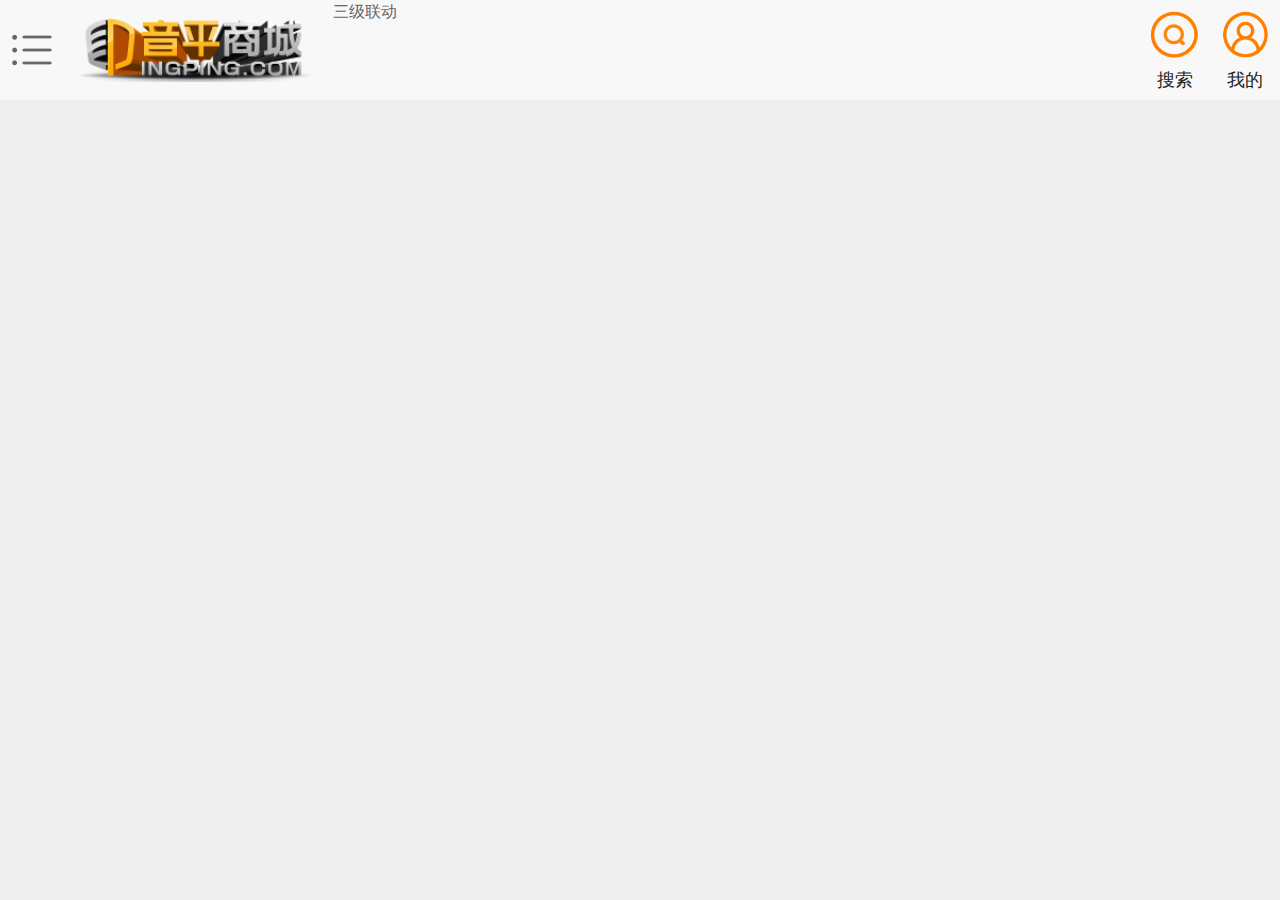
<file: index.html>
<!DOCTYPE html>
<html lang="en">
<head>
    <meta charset="UTF-8">
    <meta name="viewport" content="width=device-width, initial-scale=1.0">
    <meta http-equiv="X-UA-Compatible" content="ie=edge">
    <link rel="stylesheet" href="css/rest.css">
    <link rel="stylesheet" href="css/index.css">
    <script src="js/font-size.js"></script>
    <title>音平商城触屏版-大型正品音乐设备网购商城</title>
    
</head>
<body>
    <header>
        <ul class="header-left">
            <li>
                <a href="#">
                    <img src="images/nav_lines.png" alt="" class="header-menu">
                </a>
            </li>
            <li>
                <a href="#">
                    <img src="images/logo-v1.0.0.png" alt="" class="header-logo">
                </a>
            </li>
            <li>
                <a href="#">
                    三级联动
                </a>
            </li>
        </ul>
        <ul class="header-right">
            <li>
                <img src="images/seach.png" alt="" class="header-select">
                <p>搜索</p>
            </li>
            <li>
                <img src="images/my.png" alt="" class="header-my">
                <p>我的</p>
            </li>
        </ul>
    </header>
</body>
</html>
</file>
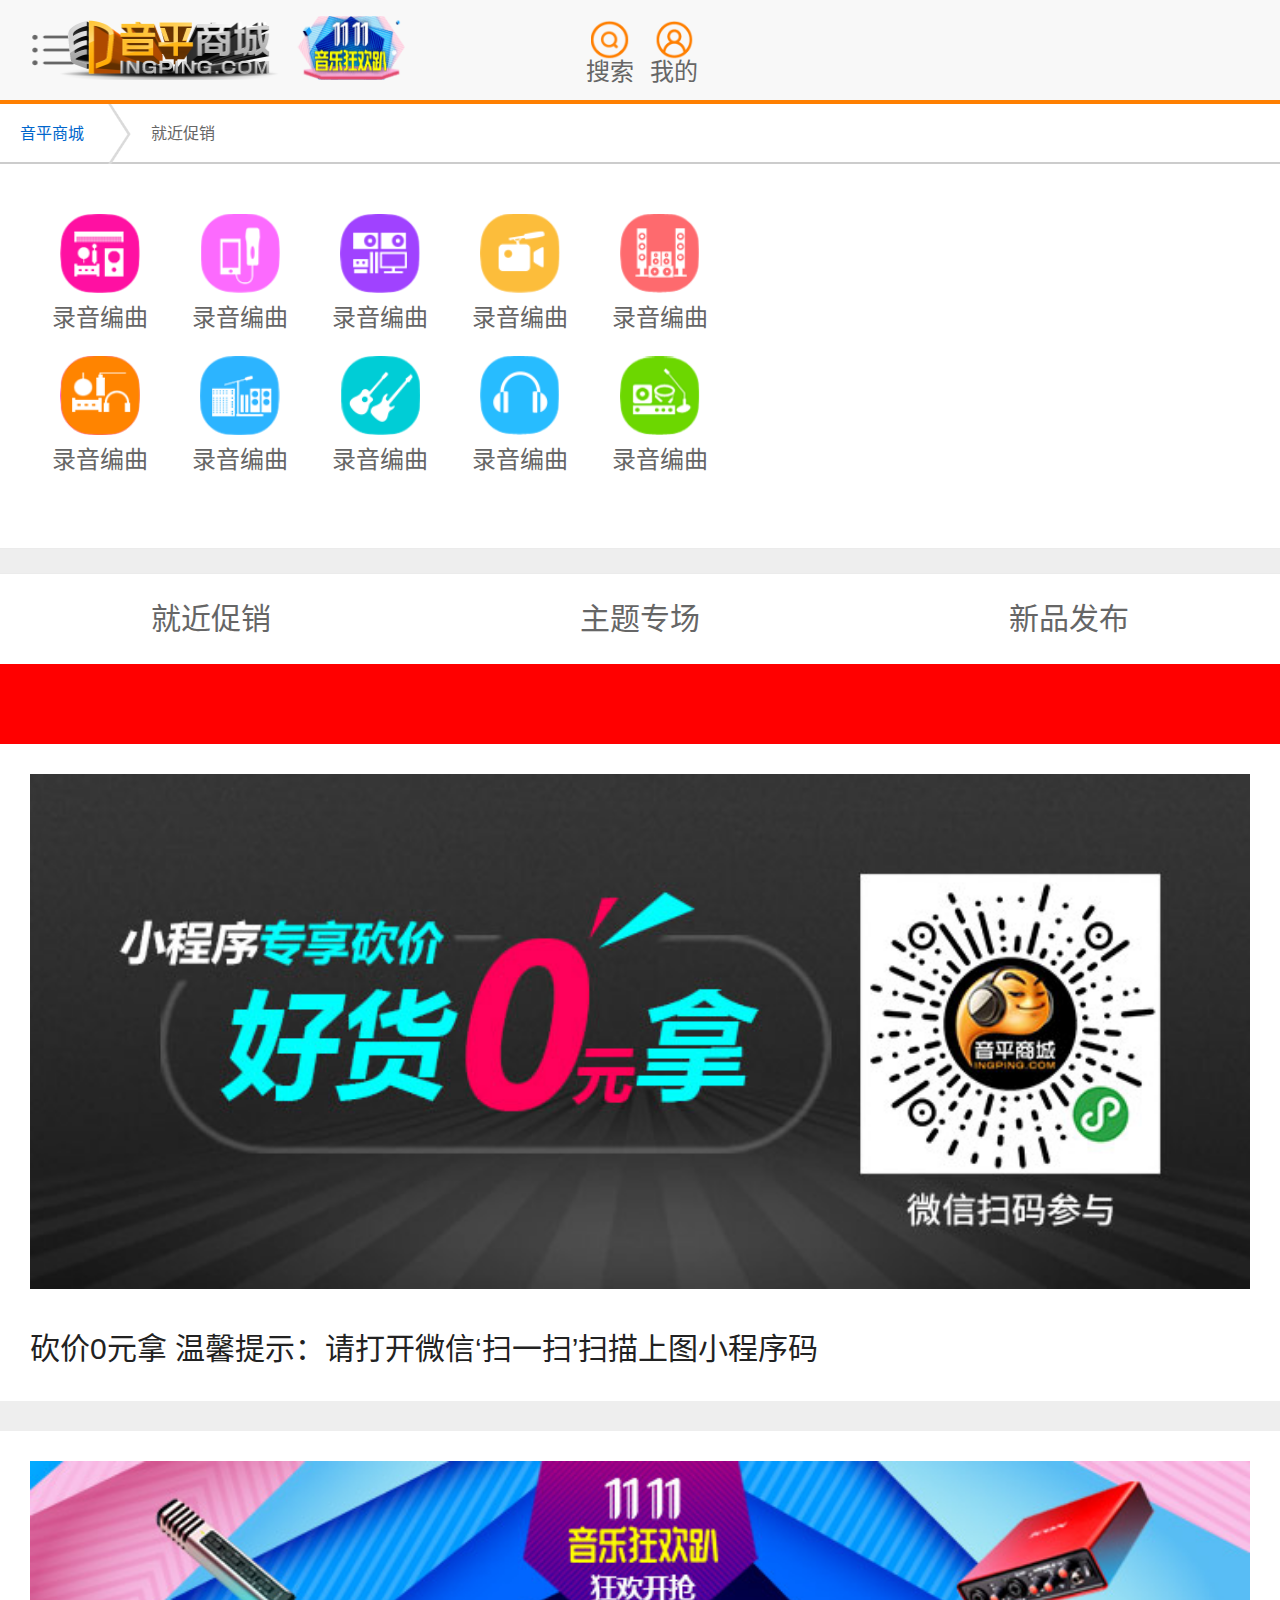
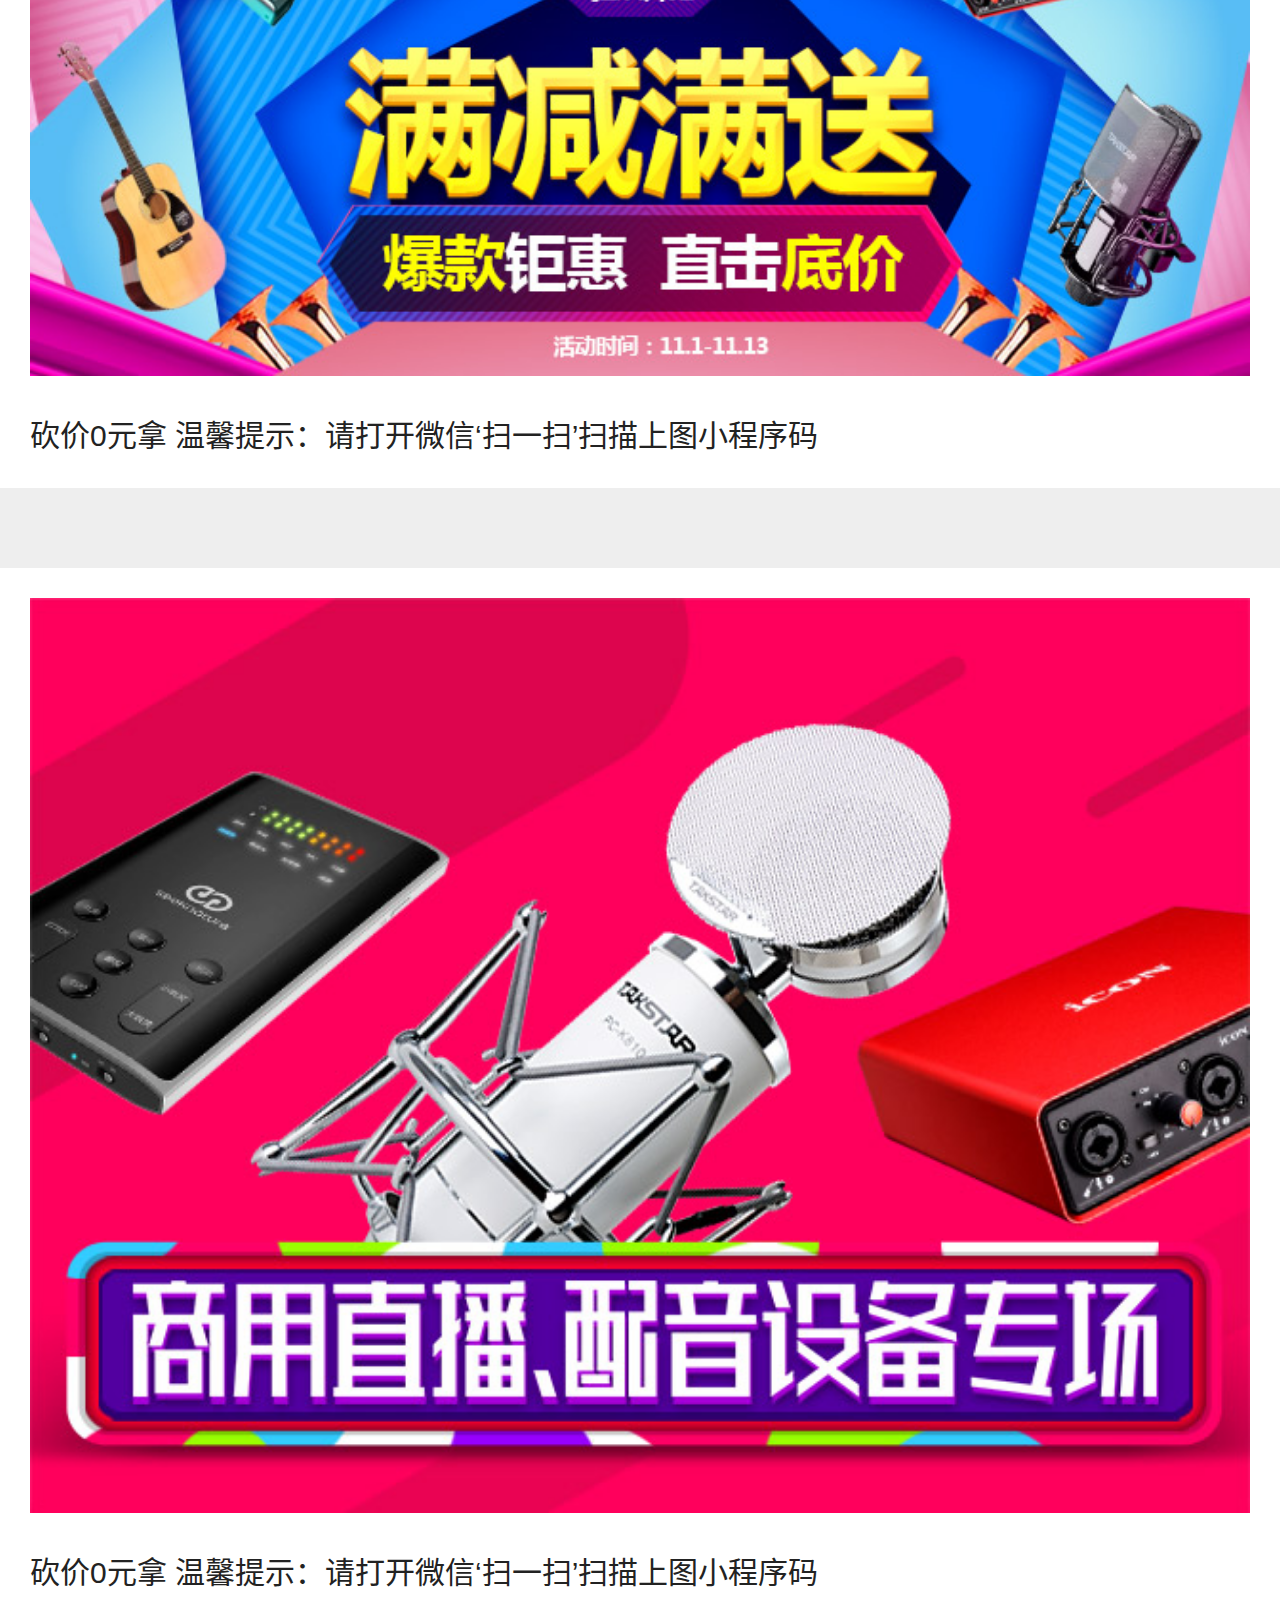
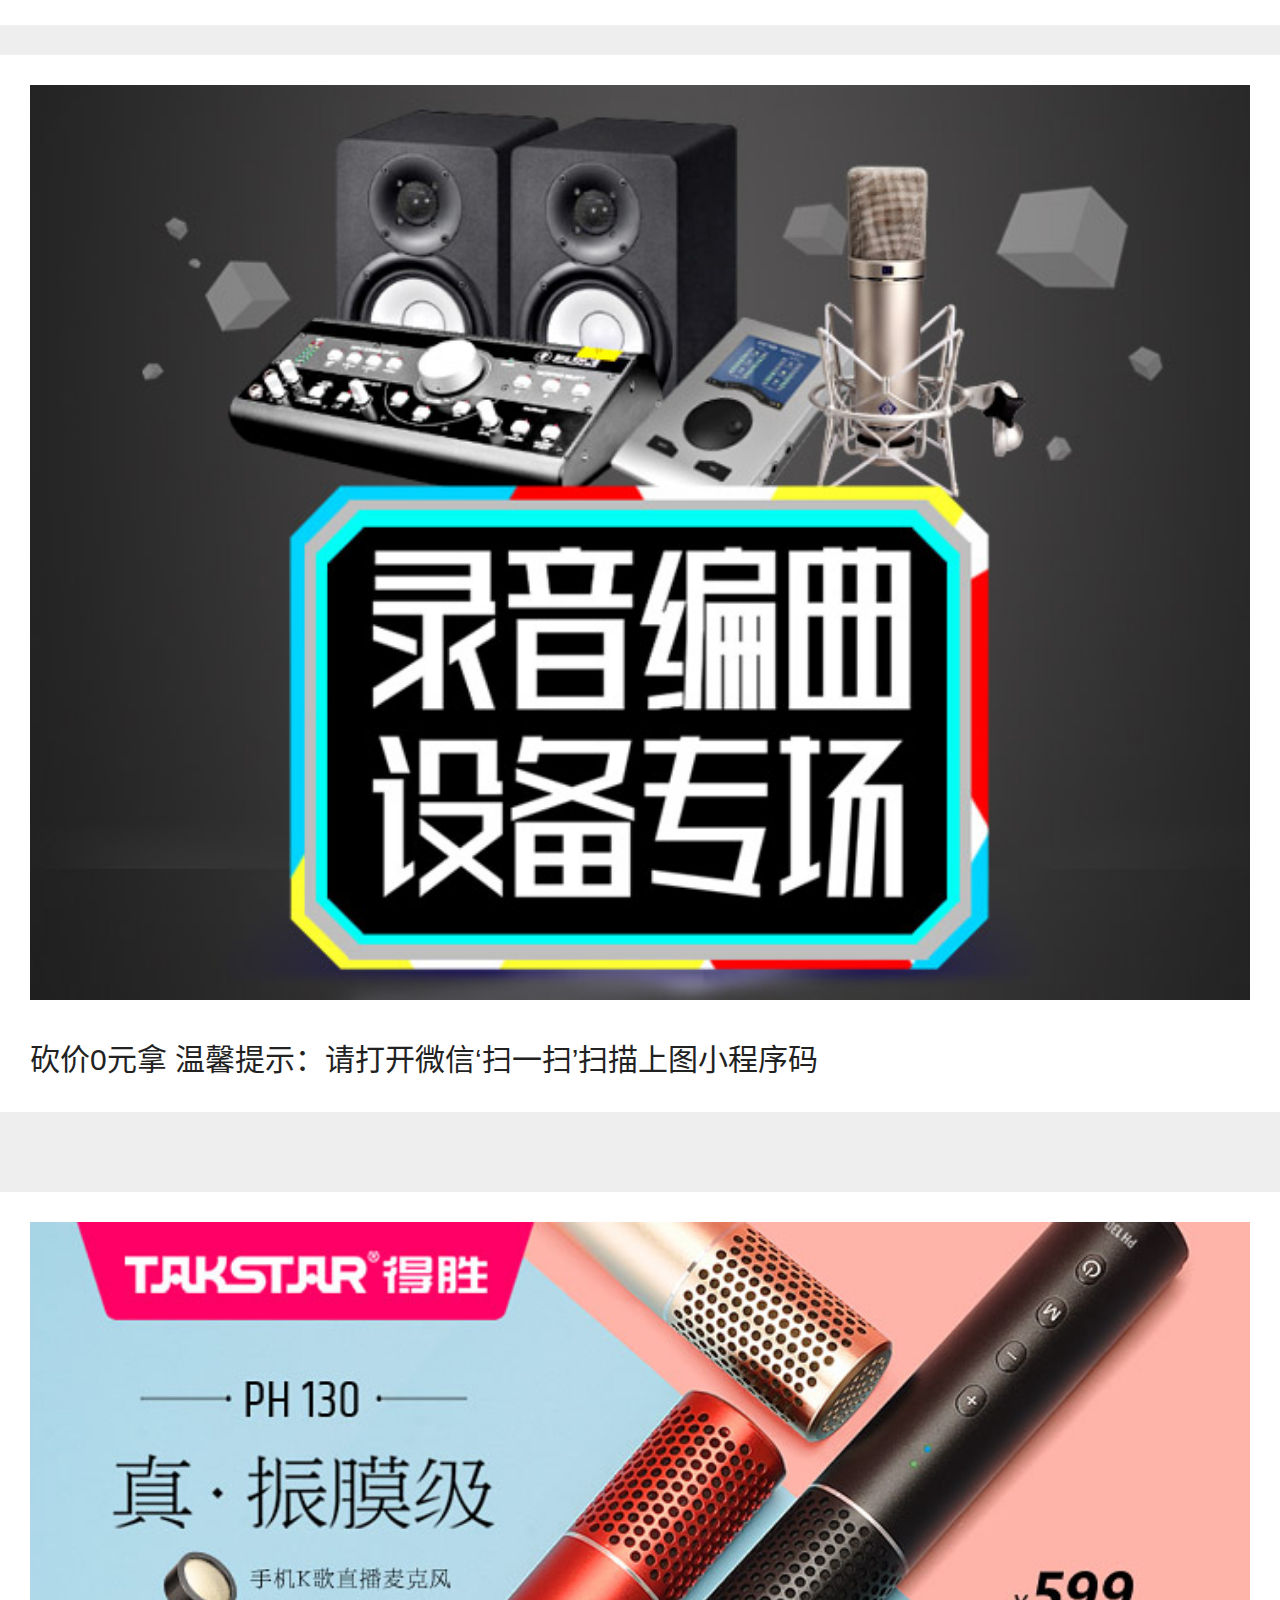
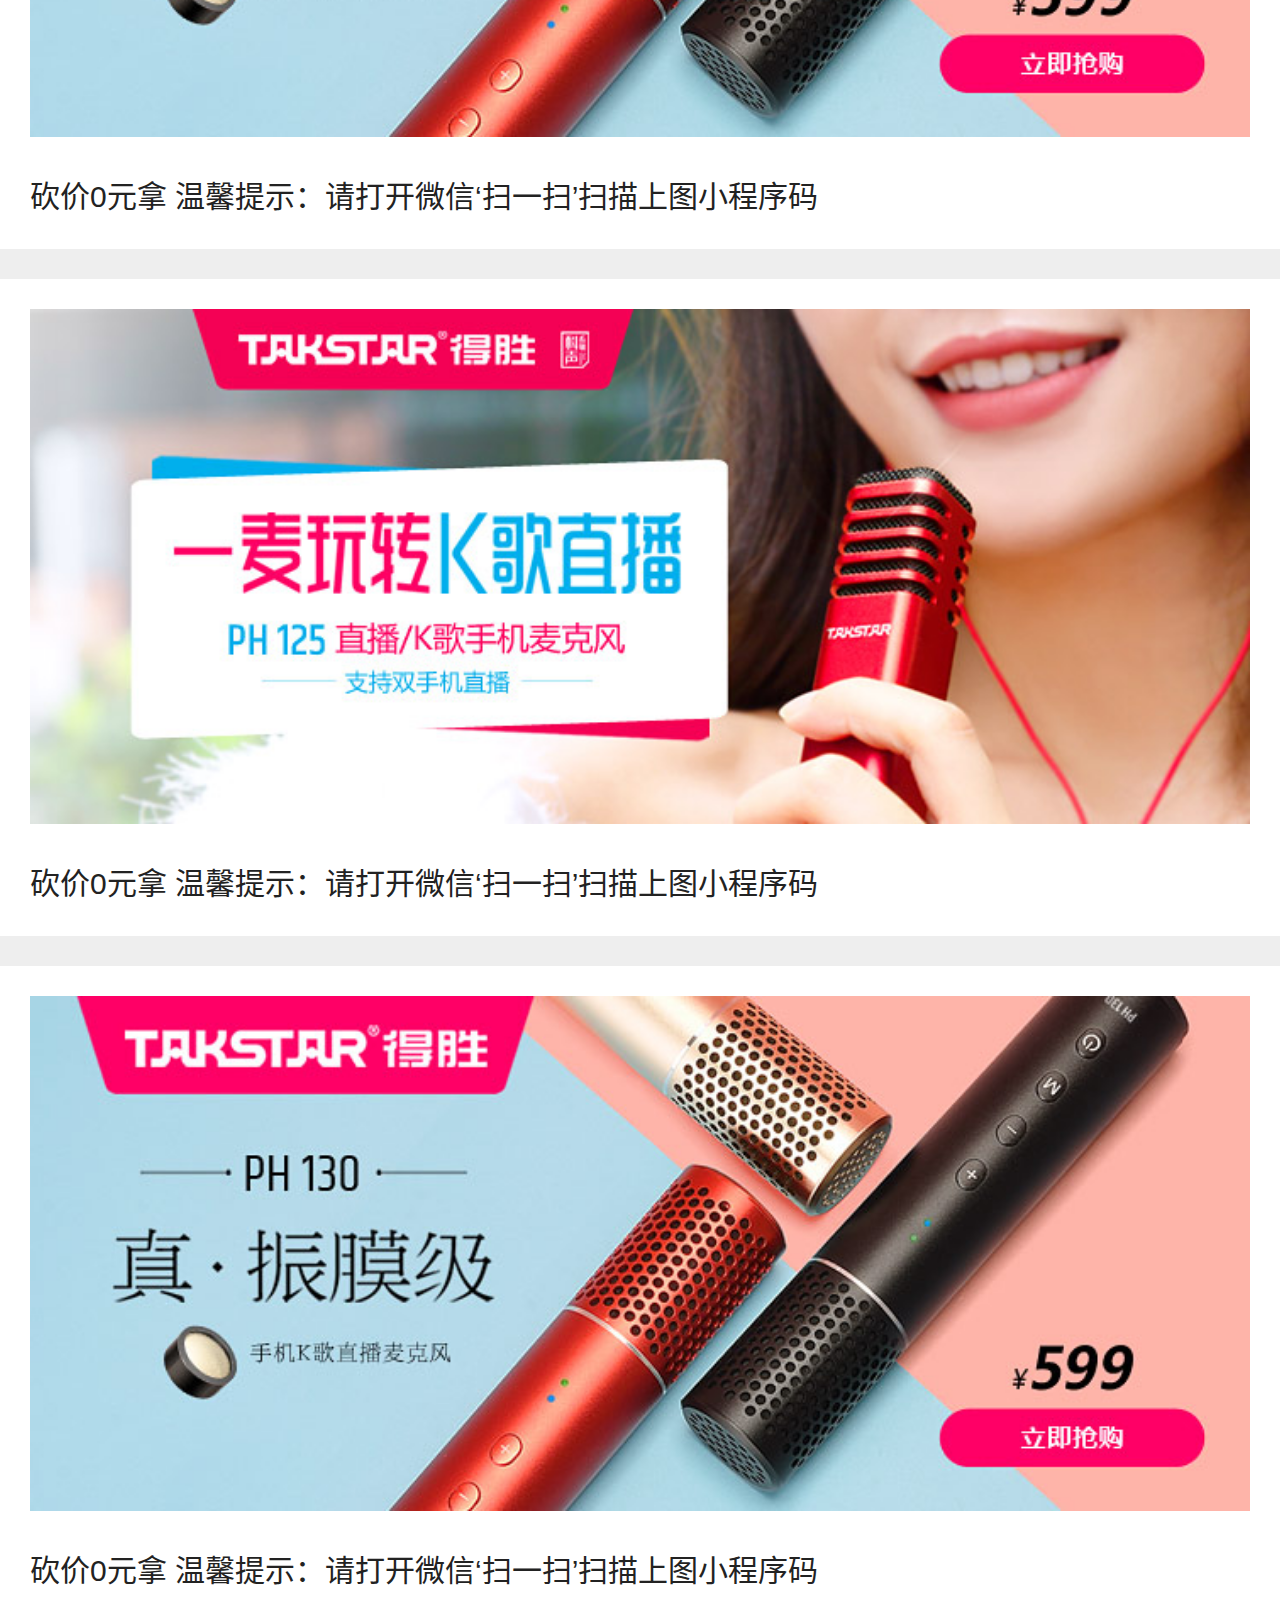
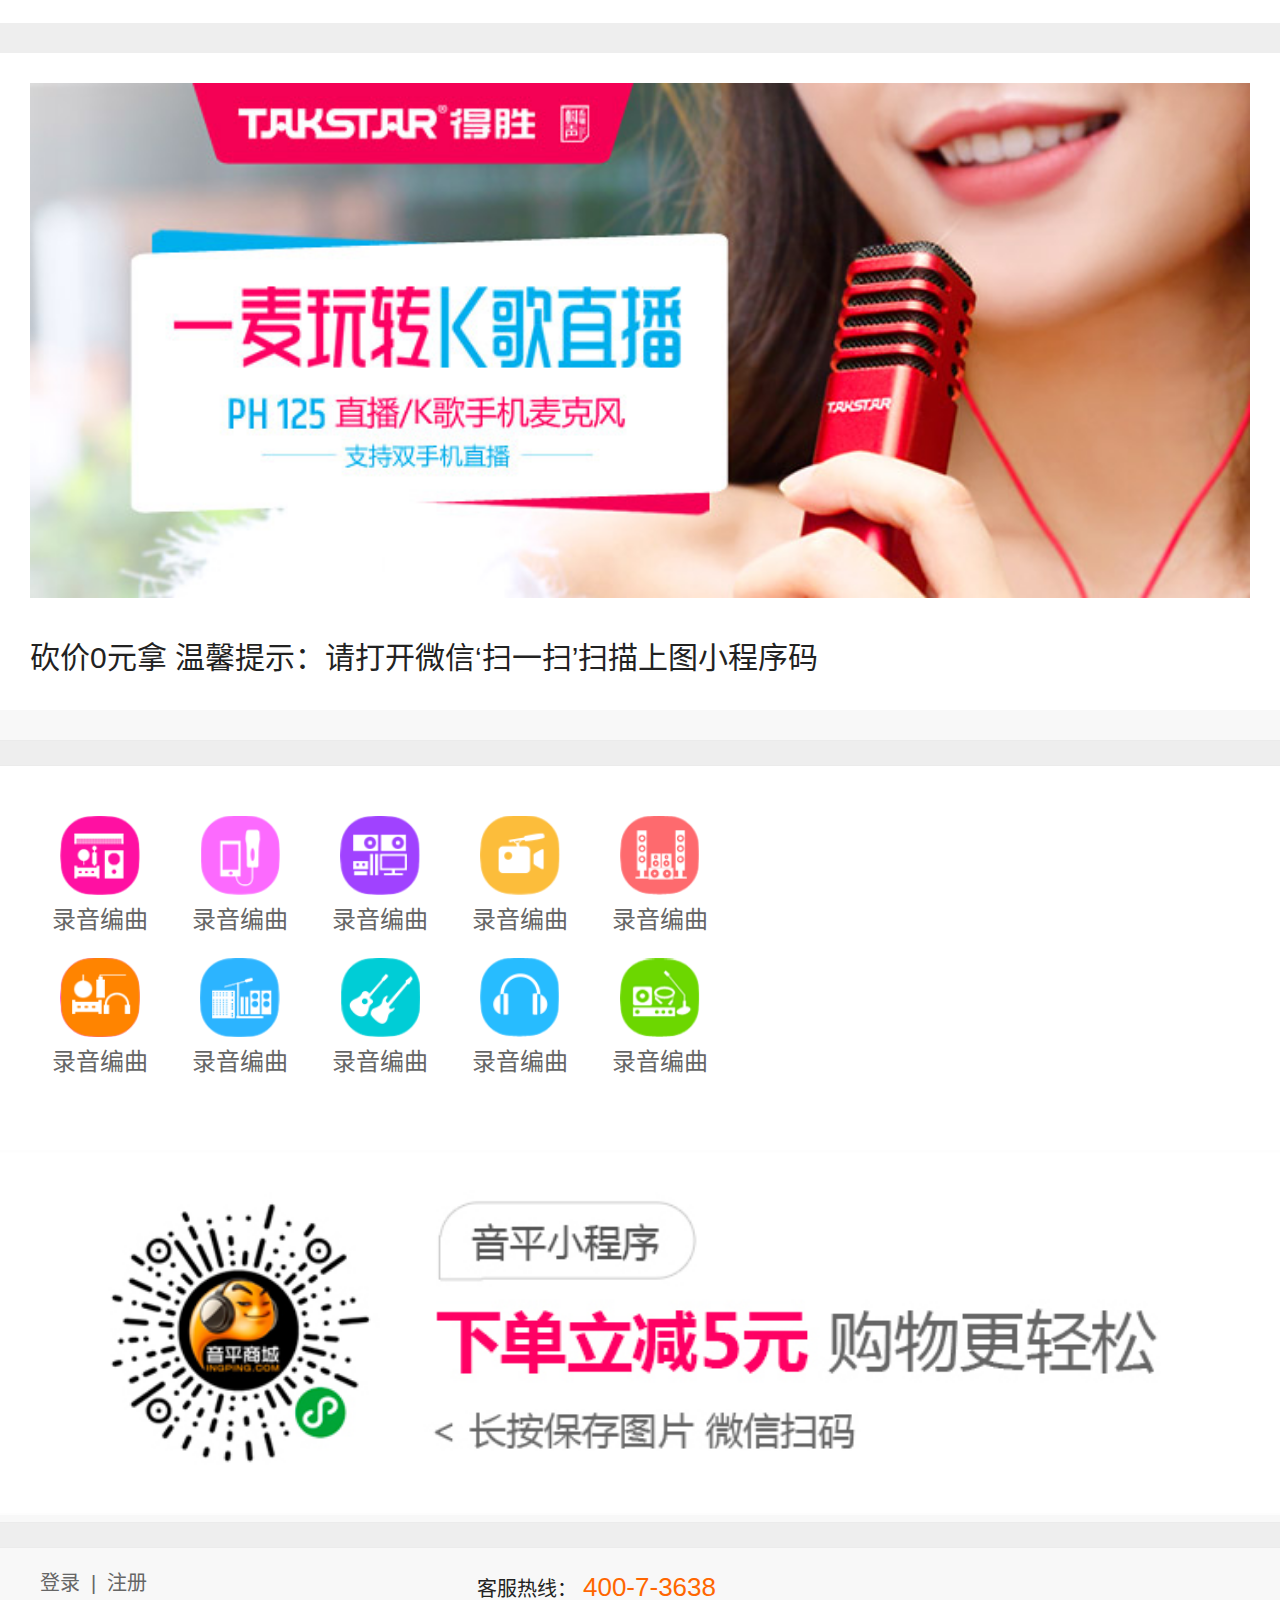
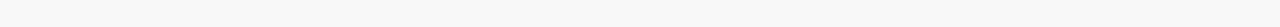
<file: active.html>
<!DOCTYPE html>
	<html lang="zh-cn">
	<head>
		<meta charset="UTF-8">
		<meta name="viewport" content="width=device-width, initial-scale=1.0">
		<meta http-equiv="X-UA-Compatible" content="ie=edge">
		<title>主题专场 _音平商城促销，音平商城打折</title>
		<link rel="stylesheet" href="css/rest.css">
		<link rel="stylesheet" href="css/active.css">
		<script src="js/font-size.js"></script>
	</head>
	<body>
		<!-- 头部内容 -->
		<header>
			<ul>
				<li>
					<a href="###">
						<img src="images/nav_lines.png" alt="">
					</a>
				</li>
				<li>
					<a href="###">
						<img src="images/logo-v1.0.0.png" alt="">
					</a>
				</li>
				<li>
					<a href="###">
						<img src="images/2018_d11_2.gif" alt="">
					</a>
				</li>
				<li>
					<a href="###">
						<img src="images/seach.png" alt="">
						<p>搜索</p>
					</a>
				</li>
				<li>
					<a href="###">
						<img src="images/my.png" alt="">
						<p>我的</p>
					</a>
				</li>
			</ul>
		</header>
		<!-- 主体内容 -->
		<div class="containers">
			<nav>
				<ul>
					<li>
						<a href="###">音平商城</a>
					</li>
					<li>
						<img src="images/tip_r.png" alt="">
					</li>
					<li>
						<a href="###">就近促销</a>
					</li>
					<li>
						<!-- <img src="images/tip_r.png" alt=""> -->
					</li>
				</ul>
			</nav>
			<div class="content">
				<ul class="web_show">
					<li>
						<a href="###" class="grid_1">
							<img src="images/soundrecording.png" alt="">
							<p>录音编曲</p>
						</a>
						<a href="###" class="grid_1">
							<img src="images/wangluozhubo-1.0.0.png" alt="">
							<p>录音编曲</p>
						</a>
					</li>
					<li>
						<a href="###" class="grid_1">
							<img src="images/shoujiKge-1.0.0.png" alt="">
							<p>录音编曲</p>
						</a>
						<a href="###" class="grid_1">
							<img src="images/yanchuyinxiang-1.0.0.png" alt="">
							<p>录音编曲</p>
						</a>
					</li>
					<li>
						<a href="###" class="grid_1">
							<img src="images/jiatingKTV-1.0.0.png" alt="">
							<p>录音编曲</p>
						</a>
						<a href="###" class="grid_1">
							<img src="images/jitayueqi-1.0.0.png" alt="">
							<p>录音编曲</p>
						</a>
					</li>
					<li>
						<a href="###" class="grid_1">
							<img src="images/yingshiluyin-1.0.0.png" alt="">
							<p>录音编曲</p>
						</a>
						<a href="###" class="grid_1">
							<img src="images/yinyuexinshang-1.0.0.png" alt="">
							<p>录音编曲</p>
						</a>
					</li>
					<li>
						<a href="###" class="grid_1">
							<img src="images/jiatingyingyuan-1.0.0.png" alt="">
							<p>录音编曲</p>
						</a>
						<a href="###" class="grid_1">
							<img src="images/meeting.png" alt="">
							<p>录音编曲</p>
						</a>
					</li>
				</ul>
				<div class="gray-holder"></div>
				<!-- 就近促销 主题专场 新品发布 -->
				<div class="nav-holder">
					<a href="near">就近促销</a>
					<a href="cuxiao">主题专场</a>
					<a href="new_pro">新品发布</a>
				</div>
				<div class="title-wrap" id="near">
					
				</div>
				<!-- part -->
				<div class="part">
					<div class="part_1">
						<img src="images/201811091720080341759.jpg" alt="">
						<p>砍价0元拿 温馨提示：请打开微信‘扫一扫’扫描上图小程序码</p>
					</div>
					<div class="part_1">
						<img src="images/201810311201450080671.jpg" alt="">
						<p>砍价0元拿 温馨提示：请打开微信‘扫一扫’扫描上图小程序码</p>
					</div>
				</div>
				<!-- 就近促销 -->
				<div class="title-wrap cuxiao part" id="cuxiao">
					
				</div>
				<!-- part2 -->
				<div class="part">
					<div class="part_1">
						<img src="images/201708181746440214989.jpg" alt="">
						<p>砍价0元拿 温馨提示：请打开微信‘扫一扫’扫描上图小程序码</p>
					</div>
					<div class="part_1">
						<img src="images/20161108160914065068.jpg" alt="">
						<p>砍价0元拿 温馨提示：请打开微信‘扫一扫’扫描上图小程序码</p>
					</div>
				</div>
				<!-- part3 新品发布-->
				<div class="title-wrap cuxiao part" id="new_pro">
					
				</div>
				<div class="part">
					<div class="part_1">
						<img src="images/201809301159460695201.jpg" alt="">
						<p>砍价0元拿 温馨提示：请打开微信‘扫一扫’扫描上图小程序码</p>
					</div>
					<div class="part_1">
						<img src="images/201808102032110660855.jpg" alt="">
						<p>砍价0元拿 温馨提示：请打开微信‘扫一扫’扫描上图小程序码</p>
					</div>
					<div class="part_1">
						<img src="images/201809301159460695201.jpg" alt="">
						<p>砍价0元拿 温馨提示：请打开微信‘扫一扫’扫描上图小程序码</p>
					</div>
					<div class="part_1">
						<img src="images/201808102032110660855.jpg" alt="">
						<p>砍价0元拿 温馨提示：请打开微信‘扫一扫’扫描上图小程序码</p>
					</div>
				</div>
				<!-- 跟多主题专场 -->
				<div class="gray-holder"></div>
				<!-- <div class="mb_frame"> -->
					<ul class="web_show">
					<li>
						<a href="###" class="grid_1">
							<img src="images/soundrecording.png" alt="">
							<p>录音编曲</p>
						</a>
						<a href="###" class="grid_1">
							<img src="images/wangluozhubo-1.0.0.png" alt="">
							<p>录音编曲</p>
						</a>
					</li>
					<li>
						<a href="###" class="grid_1">
							<img src="images/shoujiKge-1.0.0.png" alt="">
							<p>录音编曲</p>
						</a>
						<a href="###" class="grid_1">
							<img src="images/yanchuyinxiang-1.0.0.png" alt="">
							<p>录音编曲</p>
						</a>
					</li>
					<li>
						<a href="###" class="grid_1">
							<img src="images/jiatingKTV-1.0.0.png" alt="">
							<p>录音编曲</p>
						</a>
						<a href="###" class="grid_1">
							<img src="images/jitayueqi-1.0.0.png" alt="">
							<p>录音编曲</p>
						</a>
					</li>
					<li>
						<a href="###" class="grid_1">
							<img src="images/yingshiluyin-1.0.0.png" alt="">
							<p>录音编曲</p>
						</a>
						<a href="###" class="grid_1">
							<img src="images/yinyuexinshang-1.0.0.png" alt="">
							<p>录音编曲</p>
						</a>
					</li>
					<li>
						<a href="###" class="grid_1">
							<img src="images/jiatingyingyuan-1.0.0.png" alt="">
							<p>录音编曲</p>
						</a>
						<a href="###" class="grid_1">
							<img src="images/meeting.png" alt="">
							<p>录音编曲</p>
						</a>
					</li>
				</ul>
				<!-- </div> -->
				<!-- 音平小程序 -->
				<img class="s_routine" src="images/xcx-banner (1).jpg" alt="">
				<div class="gray-holder"></div>
				<!-- footer -->
				<!-- footer_title -->
				<footer>
					<ul>
						<li>
							<a href="###">登录&nbsp; | &nbsp;</a>
						</li>
						<li>
							<a href="###">注册</a>
						</li>
						<li>
							客服热线：
							<span>400-7-3638</span>
						</li>
					</ul>
				</footer>
			</div>
		</div>
	</body>
	</html>
</file>
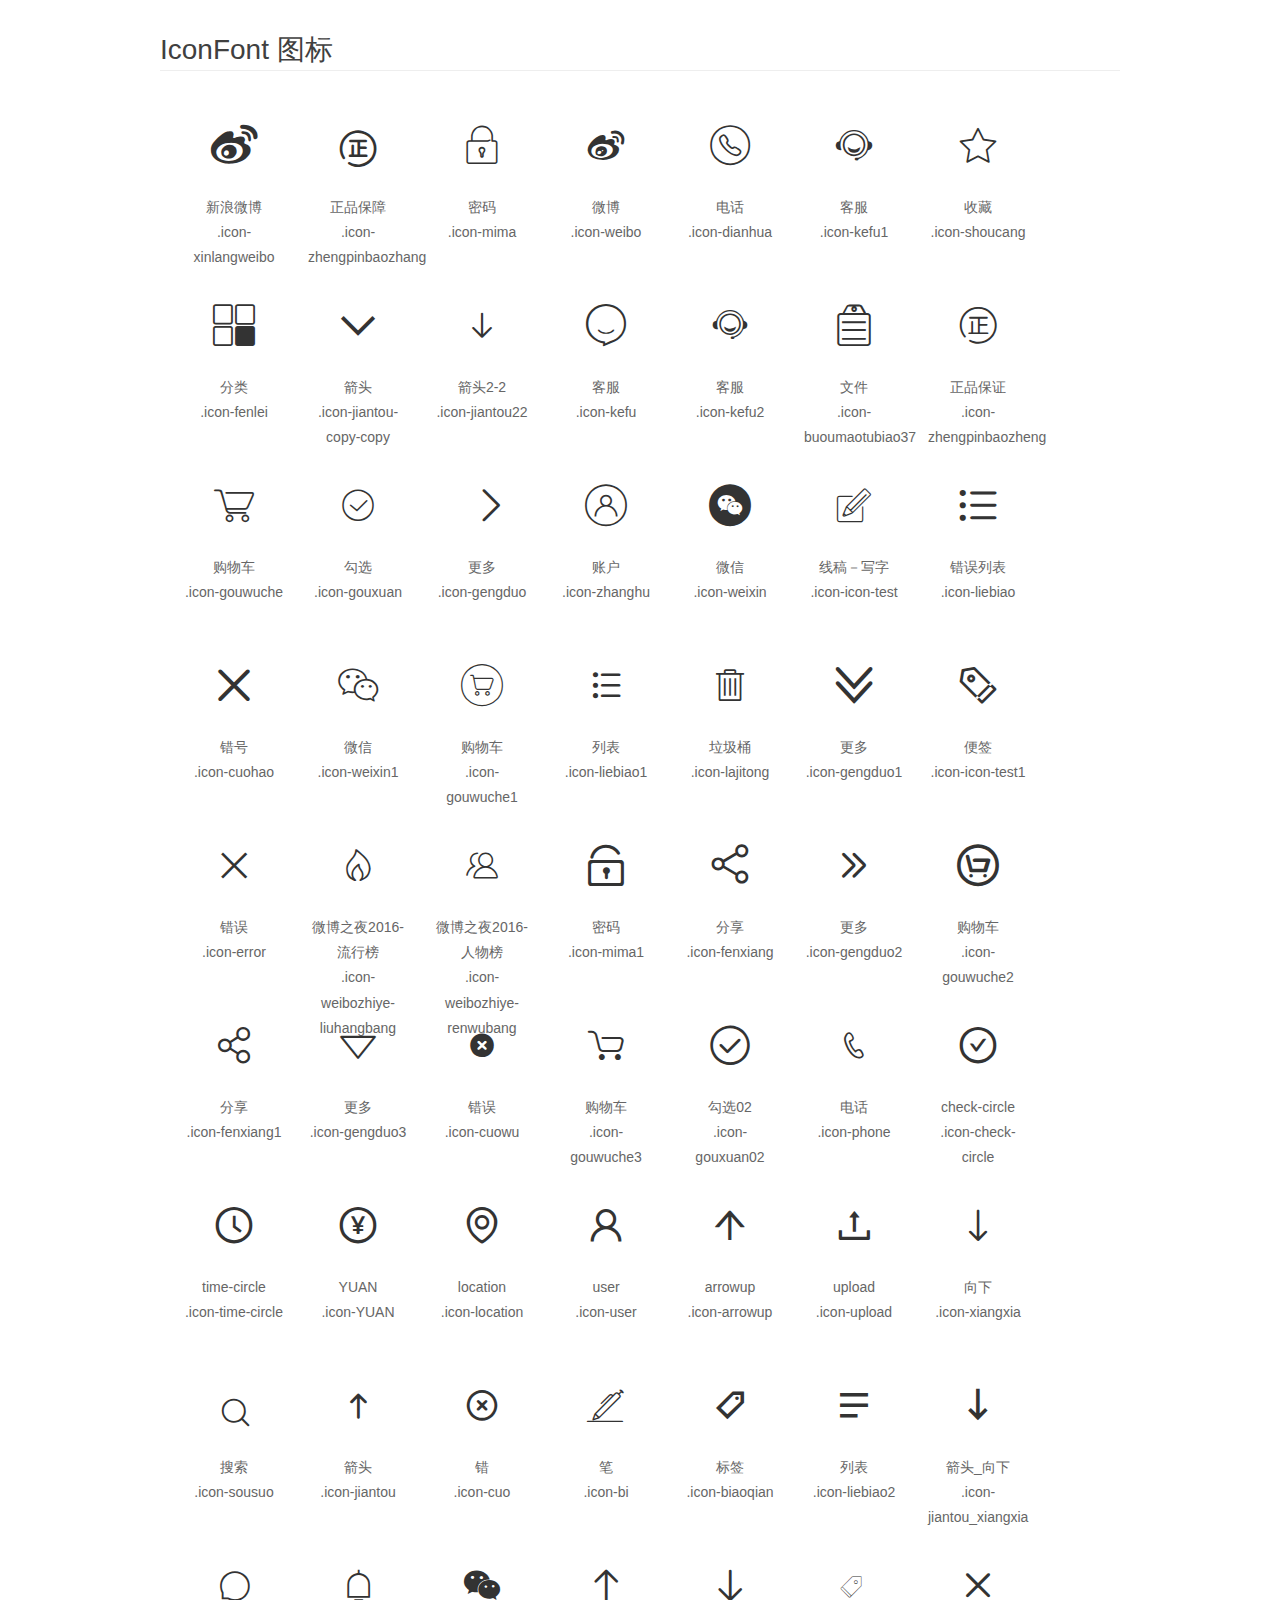
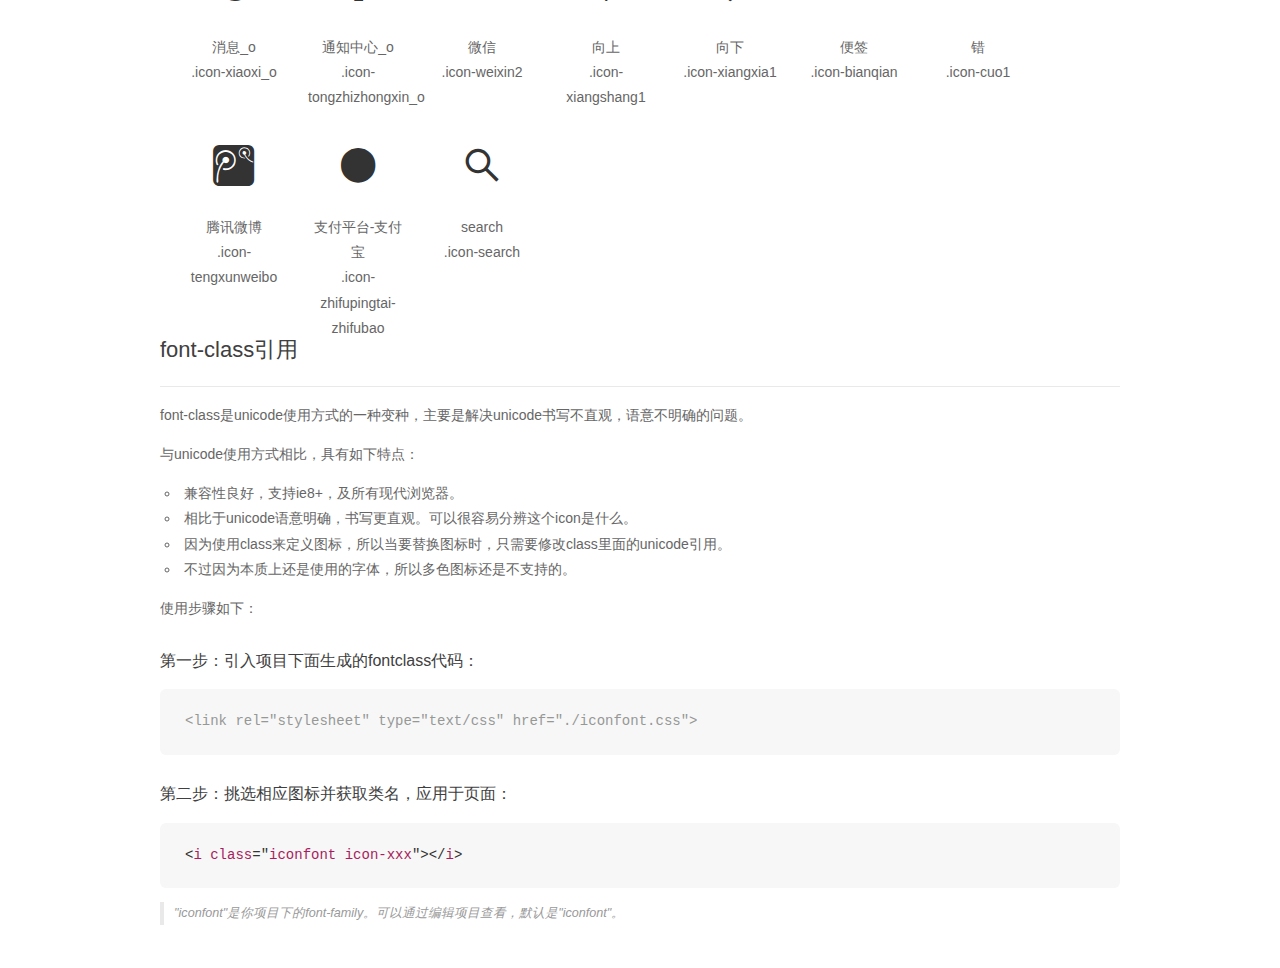
<file: iconfont/demo_fontclass.html>
<!DOCTYPE html>
<html>
<head>
    <meta charset="utf-8"/>
    <title>IconFont</title>
    <link rel="stylesheet" href="demo.css">
    <link rel="stylesheet" href="iconfont.css">
</head>
<body>
    <div class="main markdown">
        <h1>IconFont 图标</h1>
        <ul class="icon_lists clear">
            
                <li>
                <i class="icon iconfont icon-xinlangweibo"></i>
                    <div class="name">新浪微博</div>
                    <div class="fontclass">.icon-xinlangweibo</div>
                </li>
            
                <li>
                <i class="icon iconfont icon-zhengpinbaozhang"></i>
                    <div class="name">正品保障</div>
                    <div class="fontclass">.icon-zhengpinbaozhang</div>
                </li>
            
                <li>
                <i class="icon iconfont icon-mima"></i>
                    <div class="name">密码</div>
                    <div class="fontclass">.icon-mima</div>
                </li>
            
                <li>
                <i class="icon iconfont icon-weibo"></i>
                    <div class="name">微博</div>
                    <div class="fontclass">.icon-weibo</div>
                </li>
            
                <li>
                <i class="icon iconfont icon-dianhua"></i>
                    <div class="name">电话</div>
                    <div class="fontclass">.icon-dianhua</div>
                </li>
            
                <li>
                <i class="icon iconfont icon-kefu1"></i>
                    <div class="name">客服</div>
                    <div class="fontclass">.icon-kefu1</div>
                </li>
            
                <li>
                <i class="icon iconfont icon-shoucang"></i>
                    <div class="name">收藏</div>
                    <div class="fontclass">.icon-shoucang</div>
                </li>
            
                <li>
                <i class="icon iconfont icon-fenlei"></i>
                    <div class="name">分类</div>
                    <div class="fontclass">.icon-fenlei</div>
                </li>
            
                <li>
                <i class="icon iconfont icon-jiantou-copy-copy"></i>
                    <div class="name">箭头</div>
                    <div class="fontclass">.icon-jiantou-copy-copy</div>
                </li>
            
                <li>
                <i class="icon iconfont icon-jiantou22"></i>
                    <div class="name">箭头2-2</div>
                    <div class="fontclass">.icon-jiantou22</div>
                </li>
            
                <li>
                <i class="icon iconfont icon-kefu"></i>
                    <div class="name">客服</div>
                    <div class="fontclass">.icon-kefu</div>
                </li>
            
                <li>
                <i class="icon iconfont icon-kefu2"></i>
                    <div class="name">客服</div>
                    <div class="fontclass">.icon-kefu2</div>
                </li>
            
                <li>
                <i class="icon iconfont icon-buoumaotubiao37"></i>
                    <div class="name">文件</div>
                    <div class="fontclass">.icon-buoumaotubiao37</div>
                </li>
            
                <li>
                <i class="icon iconfont icon-zhengpinbaozheng"></i>
                    <div class="name">正品保证</div>
                    <div class="fontclass">.icon-zhengpinbaozheng</div>
                </li>
            
                <li>
                <i class="icon iconfont icon-gouwuche"></i>
                    <div class="name">购物车</div>
                    <div class="fontclass">.icon-gouwuche</div>
                </li>
            
                <li>
                <i class="icon iconfont icon-gouxuan"></i>
                    <div class="name">勾选</div>
                    <div class="fontclass">.icon-gouxuan</div>
                </li>
            
                <li>
                <i class="icon iconfont icon-gengduo"></i>
                    <div class="name">更多</div>
                    <div class="fontclass">.icon-gengduo</div>
                </li>
            
                <li>
                <i class="icon iconfont icon-zhanghu"></i>
                    <div class="name">账户</div>
                    <div class="fontclass">.icon-zhanghu</div>
                </li>
            
                <li>
                <i class="icon iconfont icon-weixin"></i>
                    <div class="name">微信</div>
                    <div class="fontclass">.icon-weixin</div>
                </li>
            
                <li>
                <i class="icon iconfont icon-icon-test"></i>
                    <div class="name">线稿－写字</div>
                    <div class="fontclass">.icon-icon-test</div>
                </li>
            
                <li>
                <i class="icon iconfont icon-liebiao"></i>
                    <div class="name">错误列表</div>
                    <div class="fontclass">.icon-liebiao</div>
                </li>
            
                <li>
                <i class="icon iconfont icon-cuohao"></i>
                    <div class="name">错号</div>
                    <div class="fontclass">.icon-cuohao</div>
                </li>
            
                <li>
                <i class="icon iconfont icon-weixin1"></i>
                    <div class="name">微信 </div>
                    <div class="fontclass">.icon-weixin1</div>
                </li>
            
                <li>
                <i class="icon iconfont icon-gouwuche1"></i>
                    <div class="name">购物车</div>
                    <div class="fontclass">.icon-gouwuche1</div>
                </li>
            
                <li>
                <i class="icon iconfont icon-liebiao1"></i>
                    <div class="name">列表</div>
                    <div class="fontclass">.icon-liebiao1</div>
                </li>
            
                <li>
                <i class="icon iconfont icon-lajitong"></i>
                    <div class="name">垃圾桶</div>
                    <div class="fontclass">.icon-lajitong</div>
                </li>
            
                <li>
                <i class="icon iconfont icon-gengduo1"></i>
                    <div class="name">更多</div>
                    <div class="fontclass">.icon-gengduo1</div>
                </li>
            
                <li>
                <i class="icon iconfont icon-icon-test1"></i>
                    <div class="name">便签</div>
                    <div class="fontclass">.icon-icon-test1</div>
                </li>
            
                <li>
                <i class="icon iconfont icon-error"></i>
                    <div class="name">错误</div>
                    <div class="fontclass">.icon-error</div>
                </li>
            
                <li>
                <i class="icon iconfont icon-weibozhiye-liuhangbang"></i>
                    <div class="name">微博之夜2016-流行榜</div>
                    <div class="fontclass">.icon-weibozhiye-liuhangbang</div>
                </li>
            
                <li>
                <i class="icon iconfont icon-weibozhiye-renwubang"></i>
                    <div class="name">微博之夜2016-人物榜</div>
                    <div class="fontclass">.icon-weibozhiye-renwubang</div>
                </li>
            
                <li>
                <i class="icon iconfont icon-mima1"></i>
                    <div class="name">密码</div>
                    <div class="fontclass">.icon-mima1</div>
                </li>
            
                <li>
                <i class="icon iconfont icon-fenxiang"></i>
                    <div class="name">分享</div>
                    <div class="fontclass">.icon-fenxiang</div>
                </li>
            
                <li>
                <i class="icon iconfont icon-gengduo2"></i>
                    <div class="name">更多</div>
                    <div class="fontclass">.icon-gengduo2</div>
                </li>
            
                <li>
                <i class="icon iconfont icon-gouwuche2"></i>
                    <div class="name">购物车</div>
                    <div class="fontclass">.icon-gouwuche2</div>
                </li>
            
                <li>
                <i class="icon iconfont icon-fenxiang1"></i>
                    <div class="name">分享</div>
                    <div class="fontclass">.icon-fenxiang1</div>
                </li>
            
                <li>
                <i class="icon iconfont icon-gengduo3"></i>
                    <div class="name">更多</div>
                    <div class="fontclass">.icon-gengduo3</div>
                </li>
            
                <li>
                <i class="icon iconfont icon-cuowu"></i>
                    <div class="name">错误</div>
                    <div class="fontclass">.icon-cuowu</div>
                </li>
            
                <li>
                <i class="icon iconfont icon-gouwuche3"></i>
                    <div class="name">购物车</div>
                    <div class="fontclass">.icon-gouwuche3</div>
                </li>
            
                <li>
                <i class="icon iconfont icon-gouxuan02"></i>
                    <div class="name">勾选02</div>
                    <div class="fontclass">.icon-gouxuan02</div>
                </li>
            
                <li>
                <i class="icon iconfont icon-phone"></i>
                    <div class="name">电话</div>
                    <div class="fontclass">.icon-phone</div>
                </li>
            
                <li>
                <i class="icon iconfont icon-check-circle"></i>
                    <div class="name">check-circle</div>
                    <div class="fontclass">.icon-check-circle</div>
                </li>
            
                <li>
                <i class="icon iconfont icon-time-circle"></i>
                    <div class="name">time-circle</div>
                    <div class="fontclass">.icon-time-circle</div>
                </li>
            
                <li>
                <i class="icon iconfont icon-YUAN"></i>
                    <div class="name">YUAN</div>
                    <div class="fontclass">.icon-YUAN</div>
                </li>
            
                <li>
                <i class="icon iconfont icon-location"></i>
                    <div class="name">location</div>
                    <div class="fontclass">.icon-location</div>
                </li>
            
                <li>
                <i class="icon iconfont icon-user"></i>
                    <div class="name">user</div>
                    <div class="fontclass">.icon-user</div>
                </li>
            
                <li>
                <i class="icon iconfont icon-arrowup"></i>
                    <div class="name">arrowup</div>
                    <div class="fontclass">.icon-arrowup</div>
                </li>
            
                <li>
                <i class="icon iconfont icon-upload"></i>
                    <div class="name">upload</div>
                    <div class="fontclass">.icon-upload</div>
                </li>
            
                <li>
                <i class="icon iconfont icon-xiangxia"></i>
                    <div class="name">向下</div>
                    <div class="fontclass">.icon-xiangxia</div>
                </li>
            
                <li>
                <i class="icon iconfont icon-sousuo"></i>
                    <div class="name">搜索</div>
                    <div class="fontclass">.icon-sousuo</div>
                </li>
            
                <li>
                <i class="icon iconfont icon-jiantou"></i>
                    <div class="name">箭头</div>
                    <div class="fontclass">.icon-jiantou</div>
                </li>
            
                <li>
                <i class="icon iconfont icon-cuo"></i>
                    <div class="name">错</div>
                    <div class="fontclass">.icon-cuo</div>
                </li>
            
                <li>
                <i class="icon iconfont icon-bi"></i>
                    <div class="name">笔</div>
                    <div class="fontclass">.icon-bi</div>
                </li>
            
                <li>
                <i class="icon iconfont icon-biaoqian"></i>
                    <div class="name">标签</div>
                    <div class="fontclass">.icon-biaoqian</div>
                </li>
            
                <li>
                <i class="icon iconfont icon-liebiao2"></i>
                    <div class="name">列表</div>
                    <div class="fontclass">.icon-liebiao2</div>
                </li>
            
                <li>
                <i class="icon iconfont icon-jiantou_xiangxia"></i>
                    <div class="name">箭头_向下</div>
                    <div class="fontclass">.icon-jiantou_xiangxia</div>
                </li>
            
                <li>
                <i class="icon iconfont icon-xiaoxi_o"></i>
                    <div class="name">消息_o</div>
                    <div class="fontclass">.icon-xiaoxi_o</div>
                </li>
            
                <li>
                <i class="icon iconfont icon-tongzhizhongxin_o"></i>
                    <div class="name">通知中心_o</div>
                    <div class="fontclass">.icon-tongzhizhongxin_o</div>
                </li>
            
                <li>
                <i class="icon iconfont icon-weixin2"></i>
                    <div class="name">微信</div>
                    <div class="fontclass">.icon-weixin2</div>
                </li>
            
                <li>
                <i class="icon iconfont icon-xiangshang1"></i>
                    <div class="name">向上</div>
                    <div class="fontclass">.icon-xiangshang1</div>
                </li>
            
                <li>
                <i class="icon iconfont icon-xiangxia1"></i>
                    <div class="name">向下</div>
                    <div class="fontclass">.icon-xiangxia1</div>
                </li>
            
                <li>
                <i class="icon iconfont icon-bianqian"></i>
                    <div class="name">便签</div>
                    <div class="fontclass">.icon-bianqian</div>
                </li>
            
                <li>
                <i class="icon iconfont icon-cuo1"></i>
                    <div class="name">错</div>
                    <div class="fontclass">.icon-cuo1</div>
                </li>
            
                <li>
                <i class="icon iconfont icon-tengxunweibo"></i>
                    <div class="name">腾讯微博</div>
                    <div class="fontclass">.icon-tengxunweibo</div>
                </li>
            
                <li>
                <i class="icon iconfont icon-zhifupingtai-zhifubao"></i>
                    <div class="name">支付平台-支付宝</div>
                    <div class="fontclass">.icon-zhifupingtai-zhifubao</div>
                </li>
            
                <li>
                <i class="icon iconfont icon-search"></i>
                    <div class="name">search</div>
                    <div class="fontclass">.icon-search</div>
                </li>
            
        </ul>

        <h2 id="font-class-">font-class引用</h2>
        <hr>

        <p>font-class是unicode使用方式的一种变种，主要是解决unicode书写不直观，语意不明确的问题。</p>
        <p>与unicode使用方式相比，具有如下特点：</p>
        <ul>
        <li>兼容性良好，支持ie8+，及所有现代浏览器。</li>
        <li>相比于unicode语意明确，书写更直观。可以很容易分辨这个icon是什么。</li>
        <li>因为使用class来定义图标，所以当要替换图标时，只需要修改class里面的unicode引用。</li>
        <li>不过因为本质上还是使用的字体，所以多色图标还是不支持的。</li>
        </ul>
        <p>使用步骤如下：</p>
        <h3 id="-fontclass-">第一步：引入项目下面生成的fontclass代码：</h3>


        <pre><code class="lang-js hljs javascript"><span class="hljs-comment">&lt;link rel="stylesheet" type="text/css" href="./iconfont.css"&gt;</span></code></pre>
        <h3 id="-">第二步：挑选相应图标并获取类名，应用于页面：</h3>
        <pre><code class="lang-css hljs">&lt;<span class="hljs-selector-tag">i</span> <span class="hljs-selector-tag">class</span>="<span class="hljs-selector-tag">iconfont</span> <span class="hljs-selector-tag">icon-xxx</span>"&gt;&lt;/<span class="hljs-selector-tag">i</span>&gt;</code></pre>
        <blockquote>
        <p>"iconfont"是你项目下的font-family。可以通过编辑项目查看，默认是"iconfont"。</p>
        </blockquote>
    </div>
</body>
</html>
</file>
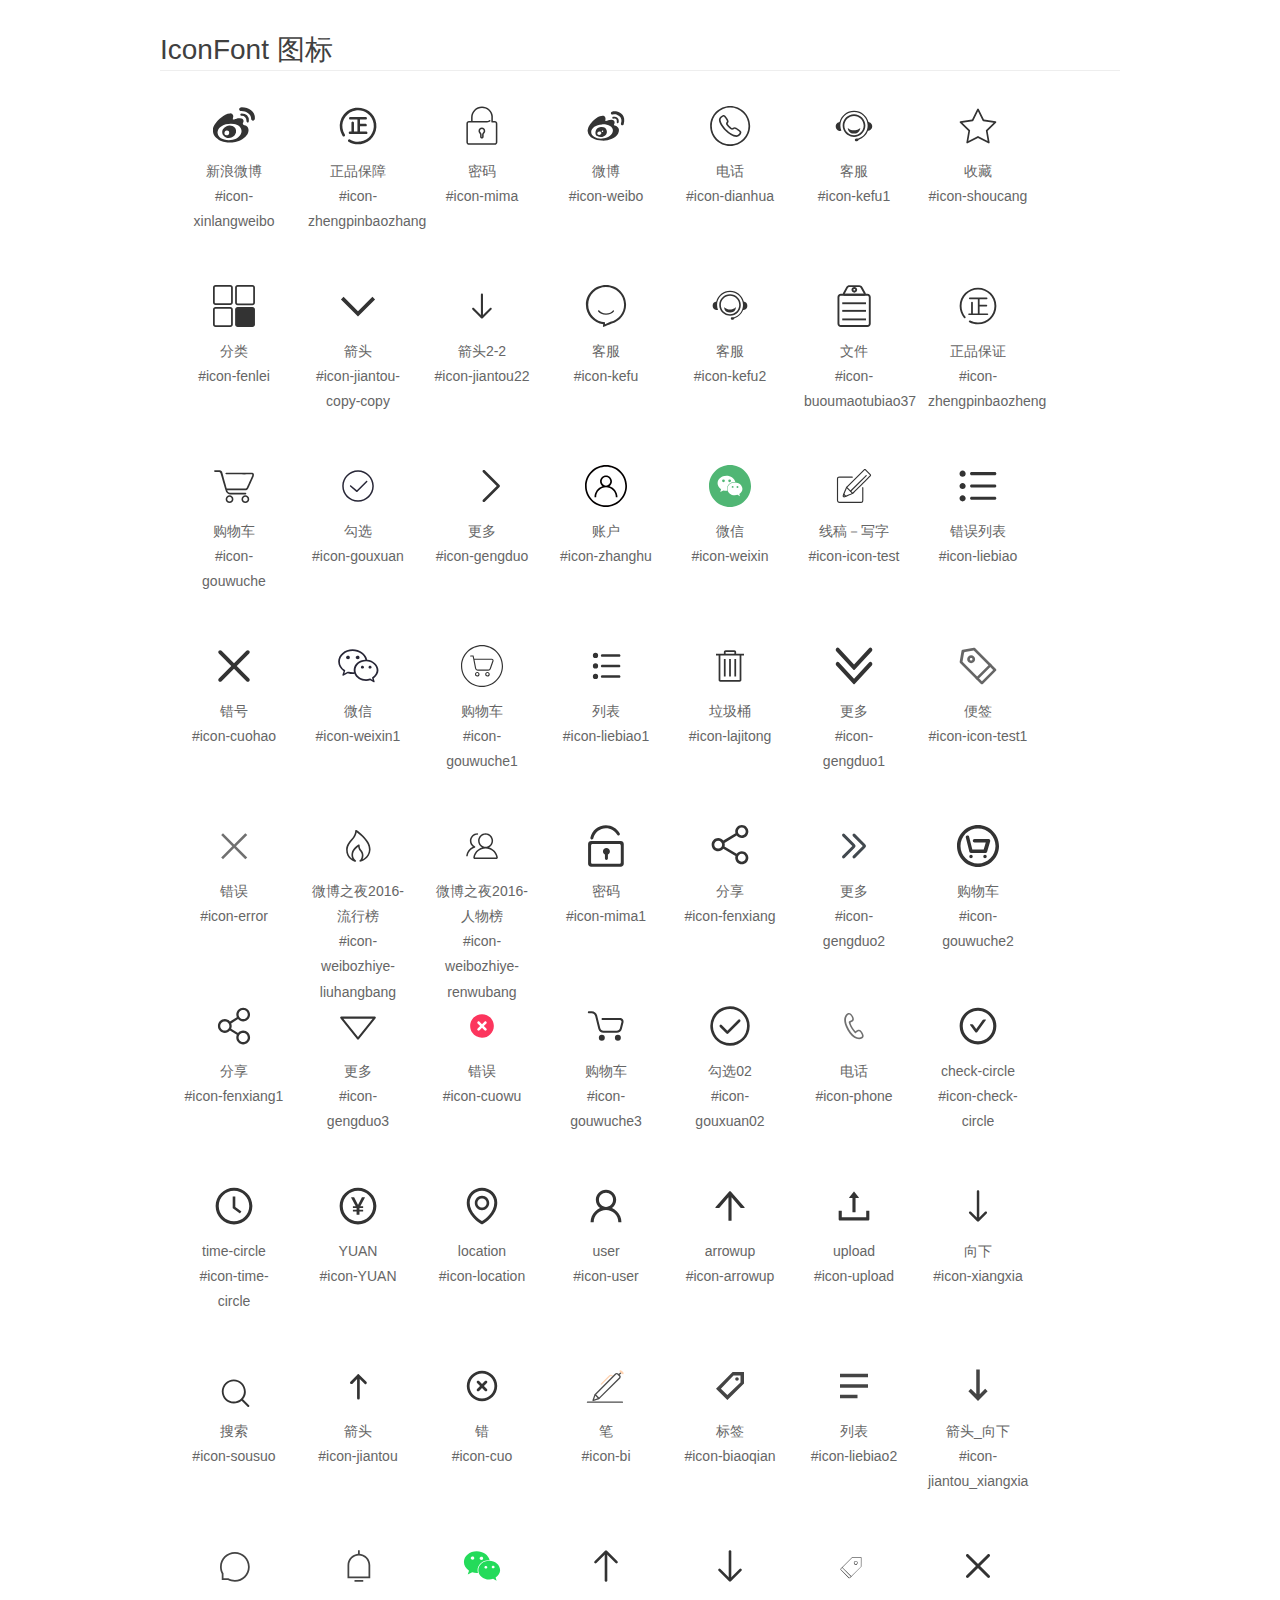
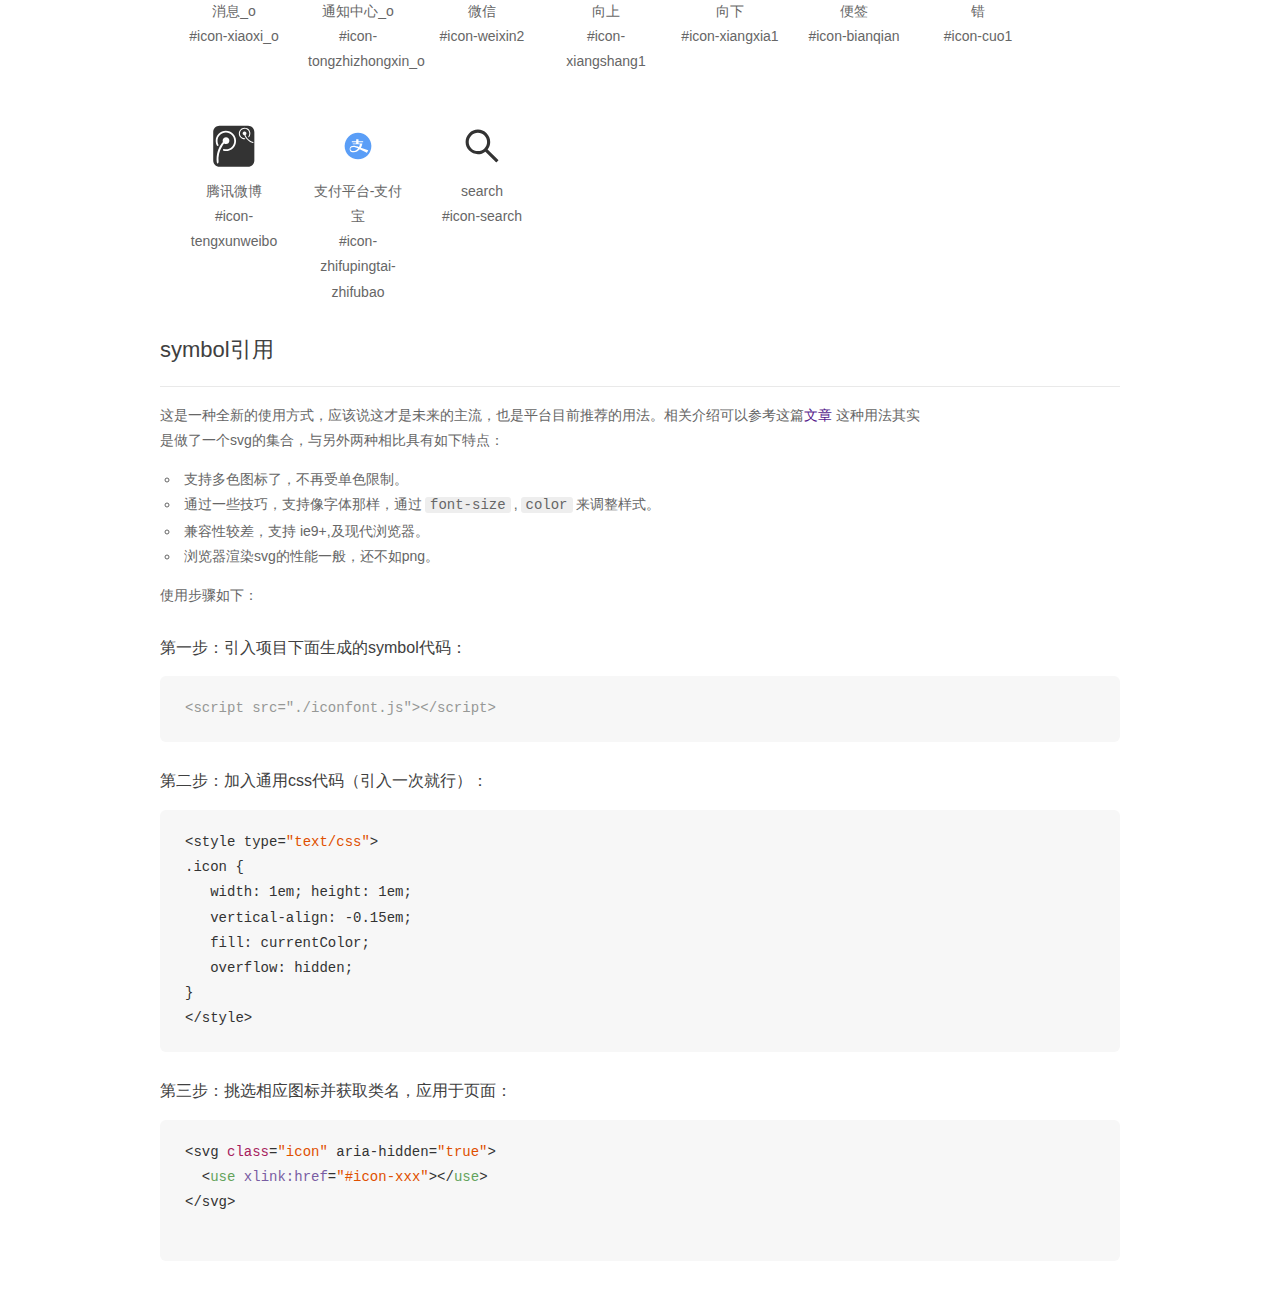
<file: iconfont/demo_symbol.html>
<!DOCTYPE html>
<html>
<head>
    <meta charset="utf-8"/>
    <title>IconFont</title>
    <link rel="stylesheet" href="demo.css">
    <script src="iconfont.js"></script>

    <style type="text/css">
        .icon {
          /* 通过设置 font-size 来改变图标大小 */
          width: 1em; height: 1em;
          /* 图标和文字相邻时，垂直对齐 */
          vertical-align: -0.15em;
          /* 通过设置 color 来改变 SVG 的颜色/fill */
          fill: currentColor;
          /* path 和 stroke 溢出 viewBox 部分在 IE 下会显示
             normalize.css 中也包含这行 */
          overflow: hidden;
        }

    </style>
</head>
<body>
    <div class="main markdown">
        <h1>IconFont 图标</h1>
        <ul class="icon_lists clear">
            
                <li>
                    <svg class="icon" aria-hidden="true">
                        <use xlink:href="#icon-xinlangweibo"></use>
                    </svg>
                    <div class="name">新浪微博</div>
                    <div class="fontclass">#icon-xinlangweibo</div>
                </li>
            
                <li>
                    <svg class="icon" aria-hidden="true">
                        <use xlink:href="#icon-zhengpinbaozhang"></use>
                    </svg>
                    <div class="name">正品保障</div>
                    <div class="fontclass">#icon-zhengpinbaozhang</div>
                </li>
            
                <li>
                    <svg class="icon" aria-hidden="true">
                        <use xlink:href="#icon-mima"></use>
                    </svg>
                    <div class="name">密码</div>
                    <div class="fontclass">#icon-mima</div>
                </li>
            
                <li>
                    <svg class="icon" aria-hidden="true">
                        <use xlink:href="#icon-weibo"></use>
                    </svg>
                    <div class="name">微博</div>
                    <div class="fontclass">#icon-weibo</div>
                </li>
            
                <li>
                    <svg class="icon" aria-hidden="true">
                        <use xlink:href="#icon-dianhua"></use>
                    </svg>
                    <div class="name">电话</div>
                    <div class="fontclass">#icon-dianhua</div>
                </li>
            
                <li>
                    <svg class="icon" aria-hidden="true">
                        <use xlink:href="#icon-kefu1"></use>
                    </svg>
                    <div class="name">客服</div>
                    <div class="fontclass">#icon-kefu1</div>
                </li>
            
                <li>
                    <svg class="icon" aria-hidden="true">
                        <use xlink:href="#icon-shoucang"></use>
                    </svg>
                    <div class="name">收藏</div>
                    <div class="fontclass">#icon-shoucang</div>
                </li>
            
                <li>
                    <svg class="icon" aria-hidden="true">
                        <use xlink:href="#icon-fenlei"></use>
                    </svg>
                    <div class="name">分类</div>
                    <div class="fontclass">#icon-fenlei</div>
                </li>
            
                <li>
                    <svg class="icon" aria-hidden="true">
                        <use xlink:href="#icon-jiantou-copy-copy"></use>
                    </svg>
                    <div class="name">箭头</div>
                    <div class="fontclass">#icon-jiantou-copy-copy</div>
                </li>
            
                <li>
                    <svg class="icon" aria-hidden="true">
                        <use xlink:href="#icon-jiantou22"></use>
                    </svg>
                    <div class="name">箭头2-2</div>
                    <div class="fontclass">#icon-jiantou22</div>
                </li>
            
                <li>
                    <svg class="icon" aria-hidden="true">
                        <use xlink:href="#icon-kefu"></use>
                    </svg>
                    <div class="name">客服</div>
                    <div class="fontclass">#icon-kefu</div>
                </li>
            
                <li>
                    <svg class="icon" aria-hidden="true">
                        <use xlink:href="#icon-kefu2"></use>
                    </svg>
                    <div class="name">客服</div>
                    <div class="fontclass">#icon-kefu2</div>
                </li>
            
                <li>
                    <svg class="icon" aria-hidden="true">
                        <use xlink:href="#icon-buoumaotubiao37"></use>
                    </svg>
                    <div class="name">文件</div>
                    <div class="fontclass">#icon-buoumaotubiao37</div>
                </li>
            
                <li>
                    <svg class="icon" aria-hidden="true">
                        <use xlink:href="#icon-zhengpinbaozheng"></use>
                    </svg>
                    <div class="name">正品保证</div>
                    <div class="fontclass">#icon-zhengpinbaozheng</div>
                </li>
            
                <li>
                    <svg class="icon" aria-hidden="true">
                        <use xlink:href="#icon-gouwuche"></use>
                    </svg>
                    <div class="name">购物车</div>
                    <div class="fontclass">#icon-gouwuche</div>
                </li>
            
                <li>
                    <svg class="icon" aria-hidden="true">
                        <use xlink:href="#icon-gouxuan"></use>
                    </svg>
                    <div class="name">勾选</div>
                    <div class="fontclass">#icon-gouxuan</div>
                </li>
            
                <li>
                    <svg class="icon" aria-hidden="true">
                        <use xlink:href="#icon-gengduo"></use>
                    </svg>
                    <div class="name">更多</div>
                    <div class="fontclass">#icon-gengduo</div>
                </li>
            
                <li>
                    <svg class="icon" aria-hidden="true">
                        <use xlink:href="#icon-zhanghu"></use>
                    </svg>
                    <div class="name">账户</div>
                    <div class="fontclass">#icon-zhanghu</div>
                </li>
            
                <li>
                    <svg class="icon" aria-hidden="true">
                        <use xlink:href="#icon-weixin"></use>
                    </svg>
                    <div class="name">微信</div>
                    <div class="fontclass">#icon-weixin</div>
                </li>
            
                <li>
                    <svg class="icon" aria-hidden="true">
                        <use xlink:href="#icon-icon-test"></use>
                    </svg>
                    <div class="name">线稿－写字</div>
                    <div class="fontclass">#icon-icon-test</div>
                </li>
            
                <li>
                    <svg class="icon" aria-hidden="true">
                        <use xlink:href="#icon-liebiao"></use>
                    </svg>
                    <div class="name">错误列表</div>
                    <div class="fontclass">#icon-liebiao</div>
                </li>
            
                <li>
                    <svg class="icon" aria-hidden="true">
                        <use xlink:href="#icon-cuohao"></use>
                    </svg>
                    <div class="name">错号</div>
                    <div class="fontclass">#icon-cuohao</div>
                </li>
            
                <li>
                    <svg class="icon" aria-hidden="true">
                        <use xlink:href="#icon-weixin1"></use>
                    </svg>
                    <div class="name">微信 </div>
                    <div class="fontclass">#icon-weixin1</div>
                </li>
            
                <li>
                    <svg class="icon" aria-hidden="true">
                        <use xlink:href="#icon-gouwuche1"></use>
                    </svg>
                    <div class="name">购物车</div>
                    <div class="fontclass">#icon-gouwuche1</div>
                </li>
            
                <li>
                    <svg class="icon" aria-hidden="true">
                        <use xlink:href="#icon-liebiao1"></use>
                    </svg>
                    <div class="name">列表</div>
                    <div class="fontclass">#icon-liebiao1</div>
                </li>
            
                <li>
                    <svg class="icon" aria-hidden="true">
                        <use xlink:href="#icon-lajitong"></use>
                    </svg>
                    <div class="name">垃圾桶</div>
                    <div class="fontclass">#icon-lajitong</div>
                </li>
            
                <li>
                    <svg class="icon" aria-hidden="true">
                        <use xlink:href="#icon-gengduo1"></use>
                    </svg>
                    <div class="name">更多</div>
                    <div class="fontclass">#icon-gengduo1</div>
                </li>
            
                <li>
                    <svg class="icon" aria-hidden="true">
                        <use xlink:href="#icon-icon-test1"></use>
                    </svg>
                    <div class="name">便签</div>
                    <div class="fontclass">#icon-icon-test1</div>
                </li>
            
                <li>
                    <svg class="icon" aria-hidden="true">
                        <use xlink:href="#icon-error"></use>
                    </svg>
                    <div class="name">错误</div>
                    <div class="fontclass">#icon-error</div>
                </li>
            
                <li>
                    <svg class="icon" aria-hidden="true">
                        <use xlink:href="#icon-weibozhiye-liuhangbang"></use>
                    </svg>
                    <div class="name">微博之夜2016-流行榜</div>
                    <div class="fontclass">#icon-weibozhiye-liuhangbang</div>
                </li>
            
                <li>
                    <svg class="icon" aria-hidden="true">
                        <use xlink:href="#icon-weibozhiye-renwubang"></use>
                    </svg>
                    <div class="name">微博之夜2016-人物榜</div>
                    <div class="fontclass">#icon-weibozhiye-renwubang</div>
                </li>
            
                <li>
                    <svg class="icon" aria-hidden="true">
                        <use xlink:href="#icon-mima1"></use>
                    </svg>
                    <div class="name">密码</div>
                    <div class="fontclass">#icon-mima1</div>
                </li>
            
                <li>
                    <svg class="icon" aria-hidden="true">
                        <use xlink:href="#icon-fenxiang"></use>
                    </svg>
                    <div class="name">分享</div>
                    <div class="fontclass">#icon-fenxiang</div>
                </li>
            
                <li>
                    <svg class="icon" aria-hidden="true">
                        <use xlink:href="#icon-gengduo2"></use>
                    </svg>
                    <div class="name">更多</div>
                    <div class="fontclass">#icon-gengduo2</div>
                </li>
            
                <li>
                    <svg class="icon" aria-hidden="true">
                        <use xlink:href="#icon-gouwuche2"></use>
                    </svg>
                    <div class="name">购物车</div>
                    <div class="fontclass">#icon-gouwuche2</div>
                </li>
            
                <li>
                    <svg class="icon" aria-hidden="true">
                        <use xlink:href="#icon-fenxiang1"></use>
                    </svg>
                    <div class="name">分享</div>
                    <div class="fontclass">#icon-fenxiang1</div>
                </li>
            
                <li>
                    <svg class="icon" aria-hidden="true">
                        <use xlink:href="#icon-gengduo3"></use>
                    </svg>
                    <div class="name">更多</div>
                    <div class="fontclass">#icon-gengduo3</div>
                </li>
            
                <li>
                    <svg class="icon" aria-hidden="true">
                        <use xlink:href="#icon-cuowu"></use>
                    </svg>
                    <div class="name">错误</div>
                    <div class="fontclass">#icon-cuowu</div>
                </li>
            
                <li>
                    <svg class="icon" aria-hidden="true">
                        <use xlink:href="#icon-gouwuche3"></use>
                    </svg>
                    <div class="name">购物车</div>
                    <div class="fontclass">#icon-gouwuche3</div>
                </li>
            
                <li>
                    <svg class="icon" aria-hidden="true">
                        <use xlink:href="#icon-gouxuan02"></use>
                    </svg>
                    <div class="name">勾选02</div>
                    <div class="fontclass">#icon-gouxuan02</div>
                </li>
            
                <li>
                    <svg class="icon" aria-hidden="true">
                        <use xlink:href="#icon-phone"></use>
                    </svg>
                    <div class="name">电话</div>
                    <div class="fontclass">#icon-phone</div>
                </li>
            
                <li>
                    <svg class="icon" aria-hidden="true">
                        <use xlink:href="#icon-check-circle"></use>
                    </svg>
                    <div class="name">check-circle</div>
                    <div class="fontclass">#icon-check-circle</div>
                </li>
            
                <li>
                    <svg class="icon" aria-hidden="true">
                        <use xlink:href="#icon-time-circle"></use>
                    </svg>
                    <div class="name">time-circle</div>
                    <div class="fontclass">#icon-time-circle</div>
                </li>
            
                <li>
                    <svg class="icon" aria-hidden="true">
                        <use xlink:href="#icon-YUAN"></use>
                    </svg>
                    <div class="name">YUAN</div>
                    <div class="fontclass">#icon-YUAN</div>
                </li>
            
                <li>
                    <svg class="icon" aria-hidden="true">
                        <use xlink:href="#icon-location"></use>
                    </svg>
                    <div class="name">location</div>
                    <div class="fontclass">#icon-location</div>
                </li>
            
                <li>
                    <svg class="icon" aria-hidden="true">
                        <use xlink:href="#icon-user"></use>
                    </svg>
                    <div class="name">user</div>
                    <div class="fontclass">#icon-user</div>
                </li>
            
                <li>
                    <svg class="icon" aria-hidden="true">
                        <use xlink:href="#icon-arrowup"></use>
                    </svg>
                    <div class="name">arrowup</div>
                    <div class="fontclass">#icon-arrowup</div>
                </li>
            
                <li>
                    <svg class="icon" aria-hidden="true">
                        <use xlink:href="#icon-upload"></use>
                    </svg>
                    <div class="name">upload</div>
                    <div class="fontclass">#icon-upload</div>
                </li>
            
                <li>
                    <svg class="icon" aria-hidden="true">
                        <use xlink:href="#icon-xiangxia"></use>
                    </svg>
                    <div class="name">向下</div>
                    <div class="fontclass">#icon-xiangxia</div>
                </li>
            
                <li>
                    <svg class="icon" aria-hidden="true">
                        <use xlink:href="#icon-sousuo"></use>
                    </svg>
                    <div class="name">搜索</div>
                    <div class="fontclass">#icon-sousuo</div>
                </li>
            
                <li>
                    <svg class="icon" aria-hidden="true">
                        <use xlink:href="#icon-jiantou"></use>
                    </svg>
                    <div class="name">箭头</div>
                    <div class="fontclass">#icon-jiantou</div>
                </li>
            
                <li>
                    <svg class="icon" aria-hidden="true">
                        <use xlink:href="#icon-cuo"></use>
                    </svg>
                    <div class="name">错</div>
                    <div class="fontclass">#icon-cuo</div>
                </li>
            
                <li>
                    <svg class="icon" aria-hidden="true">
                        <use xlink:href="#icon-bi"></use>
                    </svg>
                    <div class="name">笔</div>
                    <div class="fontclass">#icon-bi</div>
                </li>
            
                <li>
                    <svg class="icon" aria-hidden="true">
                        <use xlink:href="#icon-biaoqian"></use>
                    </svg>
                    <div class="name">标签</div>
                    <div class="fontclass">#icon-biaoqian</div>
                </li>
            
                <li>
                    <svg class="icon" aria-hidden="true">
                        <use xlink:href="#icon-liebiao2"></use>
                    </svg>
                    <div class="name">列表</div>
                    <div class="fontclass">#icon-liebiao2</div>
                </li>
            
                <li>
                    <svg class="icon" aria-hidden="true">
                        <use xlink:href="#icon-jiantou_xiangxia"></use>
                    </svg>
                    <div class="name">箭头_向下</div>
                    <div class="fontclass">#icon-jiantou_xiangxia</div>
                </li>
            
                <li>
                    <svg class="icon" aria-hidden="true">
                        <use xlink:href="#icon-xiaoxi_o"></use>
                    </svg>
                    <div class="name">消息_o</div>
                    <div class="fontclass">#icon-xiaoxi_o</div>
                </li>
            
                <li>
                    <svg class="icon" aria-hidden="true">
                        <use xlink:href="#icon-tongzhizhongxin_o"></use>
                    </svg>
                    <div class="name">通知中心_o</div>
                    <div class="fontclass">#icon-tongzhizhongxin_o</div>
                </li>
            
                <li>
                    <svg class="icon" aria-hidden="true">
                        <use xlink:href="#icon-weixin2"></use>
                    </svg>
                    <div class="name">微信</div>
                    <div class="fontclass">#icon-weixin2</div>
                </li>
            
                <li>
                    <svg class="icon" aria-hidden="true">
                        <use xlink:href="#icon-xiangshang1"></use>
                    </svg>
                    <div class="name">向上</div>
                    <div class="fontclass">#icon-xiangshang1</div>
                </li>
            
                <li>
                    <svg class="icon" aria-hidden="true">
                        <use xlink:href="#icon-xiangxia1"></use>
                    </svg>
                    <div class="name">向下</div>
                    <div class="fontclass">#icon-xiangxia1</div>
                </li>
            
                <li>
                    <svg class="icon" aria-hidden="true">
                        <use xlink:href="#icon-bianqian"></use>
                    </svg>
                    <div class="name">便签</div>
                    <div class="fontclass">#icon-bianqian</div>
                </li>
            
                <li>
                    <svg class="icon" aria-hidden="true">
                        <use xlink:href="#icon-cuo1"></use>
                    </svg>
                    <div class="name">错</div>
                    <div class="fontclass">#icon-cuo1</div>
                </li>
            
                <li>
                    <svg class="icon" aria-hidden="true">
                        <use xlink:href="#icon-tengxunweibo"></use>
                    </svg>
                    <div class="name">腾讯微博</div>
                    <div class="fontclass">#icon-tengxunweibo</div>
                </li>
            
                <li>
                    <svg class="icon" aria-hidden="true">
                        <use xlink:href="#icon-zhifupingtai-zhifubao"></use>
                    </svg>
                    <div class="name">支付平台-支付宝</div>
                    <div class="fontclass">#icon-zhifupingtai-zhifubao</div>
                </li>
            
                <li>
                    <svg class="icon" aria-hidden="true">
                        <use xlink:href="#icon-search"></use>
                    </svg>
                    <div class="name">search</div>
                    <div class="fontclass">#icon-search</div>
                </li>
            
        </ul>


        <h2 id="symbol-">symbol引用</h2>
        <hr>

        <p>这是一种全新的使用方式，应该说这才是未来的主流，也是平台目前推荐的用法。相关介绍可以参考这篇<a href="">文章</a>
        这种用法其实是做了一个svg的集合，与另外两种相比具有如下特点：</p>
        <ul>
          <li>支持多色图标了，不再受单色限制。</li>
          <li>通过一些技巧，支持像字体那样，通过<code>font-size</code>,<code>color</code>来调整样式。</li>
          <li>兼容性较差，支持 ie9+,及现代浏览器。</li>
          <li>浏览器渲染svg的性能一般，还不如png。</li>
        </ul>
        <p>使用步骤如下：</p>
        <h3 id="-symbol-">第一步：引入项目下面生成的symbol代码：</h3>
        <pre><code class="lang-js hljs javascript"><span class="hljs-comment">&lt;script src="./iconfont.js"&gt;&lt;/script&gt;</span></code></pre>
        <h3 id="-css-">第二步：加入通用css代码（引入一次就行）：</h3>
        <pre><code class="lang-js hljs javascript">&lt;style type=<span class="hljs-string">"text/css"</span>&gt;
.icon {
   width: <span class="hljs-number">1</span>em; height: <span class="hljs-number">1</span>em;
   vertical-align: <span class="hljs-number">-0.15</span>em;
   fill: currentColor;
   overflow: hidden;
}
&lt;<span class="hljs-regexp">/style&gt;</span></code></pre>
        <h3 id="-">第三步：挑选相应图标并获取类名，应用于页面：</h3>
        <pre><code class="lang-js hljs javascript">&lt;svg <span class="hljs-class"><span class="hljs-keyword">class</span></span>=<span class="hljs-string">"icon"</span> aria-hidden=<span class="hljs-string">"true"</span>&gt;<span class="xml"><span class="hljs-tag">
  &lt;<span class="hljs-name">use</span> <span class="hljs-attr">xlink:href</span>=<span class="hljs-string">"#icon-xxx"</span>&gt;</span><span class="hljs-tag">&lt;/<span class="hljs-name">use</span>&gt;</span>
</span>&lt;<span class="hljs-regexp">/svg&gt;
        </span></code></pre>
    </div>
</body>
</html>
</file>
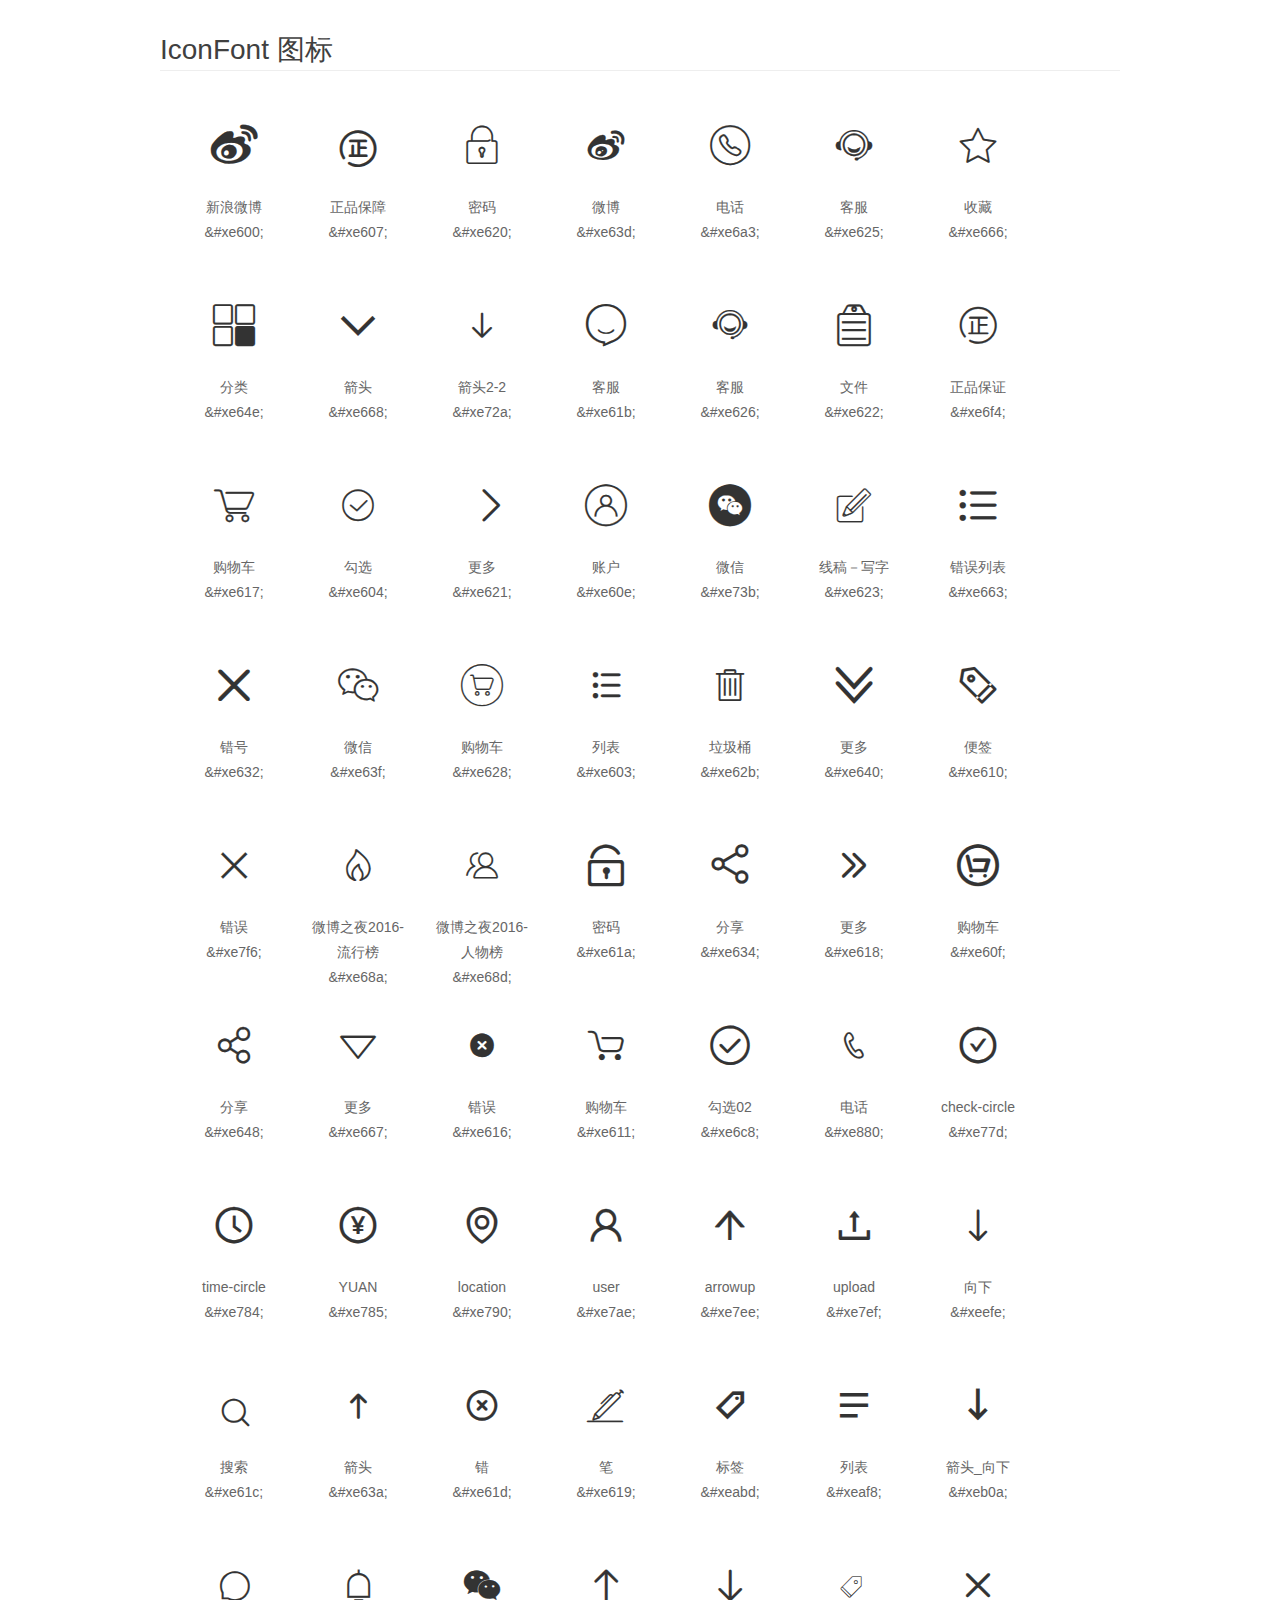
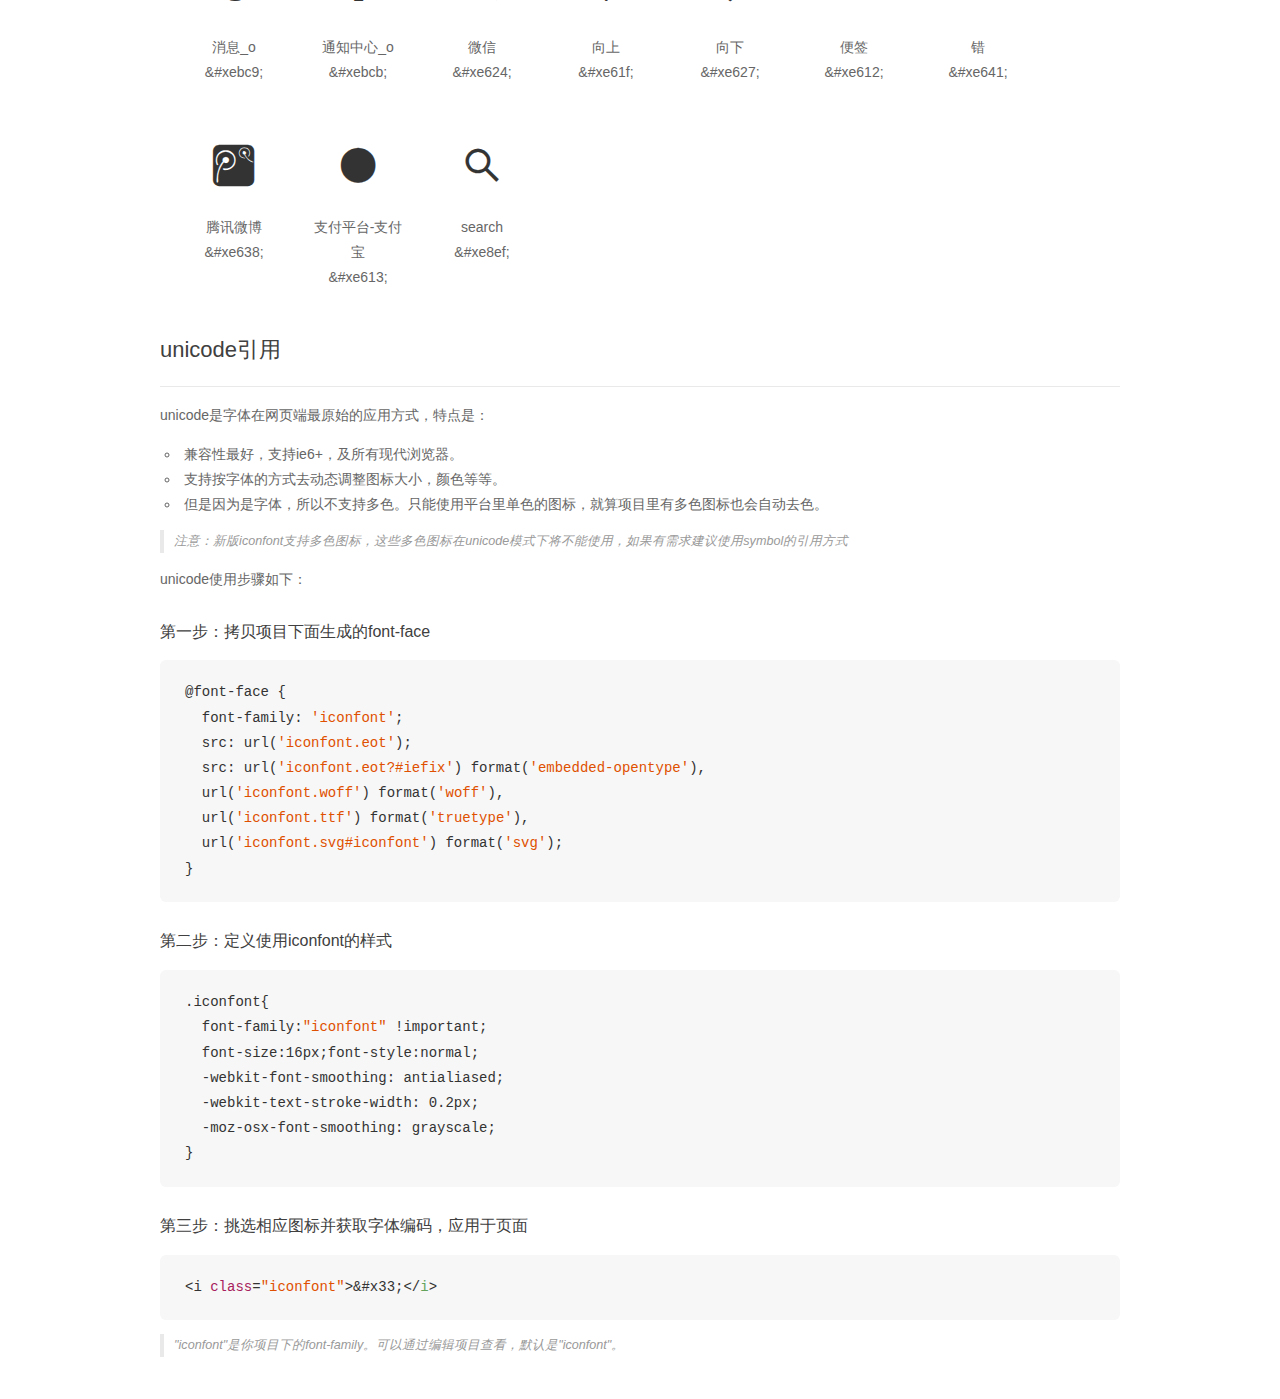
<file: iconfont/demo_unicode.html>
<!DOCTYPE html>
<html>
<head>
    <meta charset="utf-8"/>
    <title>IconFont</title>
    <link rel="stylesheet" href="demo.css">

    <style type="text/css">

        @font-face {font-family: "iconfont";
          src: url('iconfont.eot'); /* IE9*/
          src: url('iconfont.eot#iefix') format('embedded-opentype'), /* IE6-IE8 */
          url('iconfont.woff') format('woff'), /* chrome, firefox */
          url('iconfont.ttf') format('truetype'), /* chrome, firefox, opera, Safari, Android, iOS 4.2+*/
          url('iconfont.svg#iconfont') format('svg'); /* iOS 4.1- */
        }

        .iconfont {
          font-family:"iconfont" !important;
          font-size:16px;
          font-style:normal;
          -webkit-font-smoothing: antialiased;
          -webkit-text-stroke-width: 0.2px;
          -moz-osx-font-smoothing: grayscale;
        }

    </style>
</head>
<body>
    <div class="main markdown">
        <h1>IconFont 图标</h1>
        <ul class="icon_lists clear">
            
                <li>
                <i class="icon iconfont">&#xe600;</i>
                    <div class="name">新浪微博</div>
                    <div class="code">&amp;#xe600;</div>
                </li>
            
                <li>
                <i class="icon iconfont">&#xe607;</i>
                    <div class="name">正品保障</div>
                    <div class="code">&amp;#xe607;</div>
                </li>
            
                <li>
                <i class="icon iconfont">&#xe620;</i>
                    <div class="name">密码</div>
                    <div class="code">&amp;#xe620;</div>
                </li>
            
                <li>
                <i class="icon iconfont">&#xe63d;</i>
                    <div class="name">微博</div>
                    <div class="code">&amp;#xe63d;</div>
                </li>
            
                <li>
                <i class="icon iconfont">&#xe6a3;</i>
                    <div class="name">电话</div>
                    <div class="code">&amp;#xe6a3;</div>
                </li>
            
                <li>
                <i class="icon iconfont">&#xe625;</i>
                    <div class="name">客服</div>
                    <div class="code">&amp;#xe625;</div>
                </li>
            
                <li>
                <i class="icon iconfont">&#xe666;</i>
                    <div class="name">收藏</div>
                    <div class="code">&amp;#xe666;</div>
                </li>
            
                <li>
                <i class="icon iconfont">&#xe64e;</i>
                    <div class="name">分类</div>
                    <div class="code">&amp;#xe64e;</div>
                </li>
            
                <li>
                <i class="icon iconfont">&#xe668;</i>
                    <div class="name">箭头</div>
                    <div class="code">&amp;#xe668;</div>
                </li>
            
                <li>
                <i class="icon iconfont">&#xe72a;</i>
                    <div class="name">箭头2-2</div>
                    <div class="code">&amp;#xe72a;</div>
                </li>
            
                <li>
                <i class="icon iconfont">&#xe61b;</i>
                    <div class="name">客服</div>
                    <div class="code">&amp;#xe61b;</div>
                </li>
            
                <li>
                <i class="icon iconfont">&#xe626;</i>
                    <div class="name">客服</div>
                    <div class="code">&amp;#xe626;</div>
                </li>
            
                <li>
                <i class="icon iconfont">&#xe622;</i>
                    <div class="name">文件</div>
                    <div class="code">&amp;#xe622;</div>
                </li>
            
                <li>
                <i class="icon iconfont">&#xe6f4;</i>
                    <div class="name">正品保证</div>
                    <div class="code">&amp;#xe6f4;</div>
                </li>
            
                <li>
                <i class="icon iconfont">&#xe617;</i>
                    <div class="name">购物车</div>
                    <div class="code">&amp;#xe617;</div>
                </li>
            
                <li>
                <i class="icon iconfont">&#xe604;</i>
                    <div class="name">勾选</div>
                    <div class="code">&amp;#xe604;</div>
                </li>
            
                <li>
                <i class="icon iconfont">&#xe621;</i>
                    <div class="name">更多</div>
                    <div class="code">&amp;#xe621;</div>
                </li>
            
                <li>
                <i class="icon iconfont">&#xe60e;</i>
                    <div class="name">账户</div>
                    <div class="code">&amp;#xe60e;</div>
                </li>
            
                <li>
                <i class="icon iconfont">&#xe73b;</i>
                    <div class="name">微信</div>
                    <div class="code">&amp;#xe73b;</div>
                </li>
            
                <li>
                <i class="icon iconfont">&#xe623;</i>
                    <div class="name">线稿－写字</div>
                    <div class="code">&amp;#xe623;</div>
                </li>
            
                <li>
                <i class="icon iconfont">&#xe663;</i>
                    <div class="name">错误列表</div>
                    <div class="code">&amp;#xe663;</div>
                </li>
            
                <li>
                <i class="icon iconfont">&#xe632;</i>
                    <div class="name">错号</div>
                    <div class="code">&amp;#xe632;</div>
                </li>
            
                <li>
                <i class="icon iconfont">&#xe63f;</i>
                    <div class="name">微信 </div>
                    <div class="code">&amp;#xe63f;</div>
                </li>
            
                <li>
                <i class="icon iconfont">&#xe628;</i>
                    <div class="name">购物车</div>
                    <div class="code">&amp;#xe628;</div>
                </li>
            
                <li>
                <i class="icon iconfont">&#xe603;</i>
                    <div class="name">列表</div>
                    <div class="code">&amp;#xe603;</div>
                </li>
            
                <li>
                <i class="icon iconfont">&#xe62b;</i>
                    <div class="name">垃圾桶</div>
                    <div class="code">&amp;#xe62b;</div>
                </li>
            
                <li>
                <i class="icon iconfont">&#xe640;</i>
                    <div class="name">更多</div>
                    <div class="code">&amp;#xe640;</div>
                </li>
            
                <li>
                <i class="icon iconfont">&#xe610;</i>
                    <div class="name">便签</div>
                    <div class="code">&amp;#xe610;</div>
                </li>
            
                <li>
                <i class="icon iconfont">&#xe7f6;</i>
                    <div class="name">错误</div>
                    <div class="code">&amp;#xe7f6;</div>
                </li>
            
                <li>
                <i class="icon iconfont">&#xe68a;</i>
                    <div class="name">微博之夜2016-流行榜</div>
                    <div class="code">&amp;#xe68a;</div>
                </li>
            
                <li>
                <i class="icon iconfont">&#xe68d;</i>
                    <div class="name">微博之夜2016-人物榜</div>
                    <div class="code">&amp;#xe68d;</div>
                </li>
            
                <li>
                <i class="icon iconfont">&#xe61a;</i>
                    <div class="name">密码</div>
                    <div class="code">&amp;#xe61a;</div>
                </li>
            
                <li>
                <i class="icon iconfont">&#xe634;</i>
                    <div class="name">分享</div>
                    <div class="code">&amp;#xe634;</div>
                </li>
            
                <li>
                <i class="icon iconfont">&#xe618;</i>
                    <div class="name">更多</div>
                    <div class="code">&amp;#xe618;</div>
                </li>
            
                <li>
                <i class="icon iconfont">&#xe60f;</i>
                    <div class="name">购物车</div>
                    <div class="code">&amp;#xe60f;</div>
                </li>
            
                <li>
                <i class="icon iconfont">&#xe648;</i>
                    <div class="name">分享</div>
                    <div class="code">&amp;#xe648;</div>
                </li>
            
                <li>
                <i class="icon iconfont">&#xe667;</i>
                    <div class="name">更多</div>
                    <div class="code">&amp;#xe667;</div>
                </li>
            
                <li>
                <i class="icon iconfont">&#xe616;</i>
                    <div class="name">错误</div>
                    <div class="code">&amp;#xe616;</div>
                </li>
            
                <li>
                <i class="icon iconfont">&#xe611;</i>
                    <div class="name">购物车</div>
                    <div class="code">&amp;#xe611;</div>
                </li>
            
                <li>
                <i class="icon iconfont">&#xe6c8;</i>
                    <div class="name">勾选02</div>
                    <div class="code">&amp;#xe6c8;</div>
                </li>
            
                <li>
                <i class="icon iconfont">&#xe880;</i>
                    <div class="name">电话</div>
                    <div class="code">&amp;#xe880;</div>
                </li>
            
                <li>
                <i class="icon iconfont">&#xe77d;</i>
                    <div class="name">check-circle</div>
                    <div class="code">&amp;#xe77d;</div>
                </li>
            
                <li>
                <i class="icon iconfont">&#xe784;</i>
                    <div class="name">time-circle</div>
                    <div class="code">&amp;#xe784;</div>
                </li>
            
                <li>
                <i class="icon iconfont">&#xe785;</i>
                    <div class="name">YUAN</div>
                    <div class="code">&amp;#xe785;</div>
                </li>
            
                <li>
                <i class="icon iconfont">&#xe790;</i>
                    <div class="name">location</div>
                    <div class="code">&amp;#xe790;</div>
                </li>
            
                <li>
                <i class="icon iconfont">&#xe7ae;</i>
                    <div class="name">user</div>
                    <div class="code">&amp;#xe7ae;</div>
                </li>
            
                <li>
                <i class="icon iconfont">&#xe7ee;</i>
                    <div class="name">arrowup</div>
                    <div class="code">&amp;#xe7ee;</div>
                </li>
            
                <li>
                <i class="icon iconfont">&#xe7ef;</i>
                    <div class="name">upload</div>
                    <div class="code">&amp;#xe7ef;</div>
                </li>
            
                <li>
                <i class="icon iconfont">&#xeefe;</i>
                    <div class="name">向下</div>
                    <div class="code">&amp;#xeefe;</div>
                </li>
            
                <li>
                <i class="icon iconfont">&#xe61c;</i>
                    <div class="name">搜索</div>
                    <div class="code">&amp;#xe61c;</div>
                </li>
            
                <li>
                <i class="icon iconfont">&#xe63a;</i>
                    <div class="name">箭头</div>
                    <div class="code">&amp;#xe63a;</div>
                </li>
            
                <li>
                <i class="icon iconfont">&#xe61d;</i>
                    <div class="name">错</div>
                    <div class="code">&amp;#xe61d;</div>
                </li>
            
                <li>
                <i class="icon iconfont">&#xe619;</i>
                    <div class="name">笔</div>
                    <div class="code">&amp;#xe619;</div>
                </li>
            
                <li>
                <i class="icon iconfont">&#xeabd;</i>
                    <div class="name">标签</div>
                    <div class="code">&amp;#xeabd;</div>
                </li>
            
                <li>
                <i class="icon iconfont">&#xeaf8;</i>
                    <div class="name">列表</div>
                    <div class="code">&amp;#xeaf8;</div>
                </li>
            
                <li>
                <i class="icon iconfont">&#xeb0a;</i>
                    <div class="name">箭头_向下</div>
                    <div class="code">&amp;#xeb0a;</div>
                </li>
            
                <li>
                <i class="icon iconfont">&#xebc9;</i>
                    <div class="name">消息_o</div>
                    <div class="code">&amp;#xebc9;</div>
                </li>
            
                <li>
                <i class="icon iconfont">&#xebcb;</i>
                    <div class="name">通知中心_o</div>
                    <div class="code">&amp;#xebcb;</div>
                </li>
            
                <li>
                <i class="icon iconfont">&#xe624;</i>
                    <div class="name">微信</div>
                    <div class="code">&amp;#xe624;</div>
                </li>
            
                <li>
                <i class="icon iconfont">&#xe61f;</i>
                    <div class="name">向上</div>
                    <div class="code">&amp;#xe61f;</div>
                </li>
            
                <li>
                <i class="icon iconfont">&#xe627;</i>
                    <div class="name">向下</div>
                    <div class="code">&amp;#xe627;</div>
                </li>
            
                <li>
                <i class="icon iconfont">&#xe612;</i>
                    <div class="name">便签</div>
                    <div class="code">&amp;#xe612;</div>
                </li>
            
                <li>
                <i class="icon iconfont">&#xe641;</i>
                    <div class="name">错</div>
                    <div class="code">&amp;#xe641;</div>
                </li>
            
                <li>
                <i class="icon iconfont">&#xe638;</i>
                    <div class="name">腾讯微博</div>
                    <div class="code">&amp;#xe638;</div>
                </li>
            
                <li>
                <i class="icon iconfont">&#xe613;</i>
                    <div class="name">支付平台-支付宝</div>
                    <div class="code">&amp;#xe613;</div>
                </li>
            
                <li>
                <i class="icon iconfont">&#xe8ef;</i>
                    <div class="name">search</div>
                    <div class="code">&amp;#xe8ef;</div>
                </li>
            
        </ul>
        <h2 id="unicode-">unicode引用</h2>
        <hr>

        <p>unicode是字体在网页端最原始的应用方式，特点是：</p>
        <ul>
        <li>兼容性最好，支持ie6+，及所有现代浏览器。</li>
        <li>支持按字体的方式去动态调整图标大小，颜色等等。</li>
        <li>但是因为是字体，所以不支持多色。只能使用平台里单色的图标，就算项目里有多色图标也会自动去色。</li>
        </ul>
        <blockquote>
        <p>注意：新版iconfont支持多色图标，这些多色图标在unicode模式下将不能使用，如果有需求建议使用symbol的引用方式</p>
        </blockquote>
        <p>unicode使用步骤如下：</p>
        <h3 id="-font-face">第一步：拷贝项目下面生成的font-face</h3>
        <pre><code class="lang-js hljs javascript">@font-face {
  font-family: <span class="hljs-string">'iconfont'</span>;
  src: url(<span class="hljs-string">'iconfont.eot'</span>);
  src: url(<span class="hljs-string">'iconfont.eot?#iefix'</span>) format(<span class="hljs-string">'embedded-opentype'</span>),
  url(<span class="hljs-string">'iconfont.woff'</span>) format(<span class="hljs-string">'woff'</span>),
  url(<span class="hljs-string">'iconfont.ttf'</span>) format(<span class="hljs-string">'truetype'</span>),
  url(<span class="hljs-string">'iconfont.svg#iconfont'</span>) format(<span class="hljs-string">'svg'</span>);
}
</code></pre>
        <h3 id="-iconfont-">第二步：定义使用iconfont的样式</h3>
        <pre><code class="lang-js hljs javascript">.iconfont{
  font-family:<span class="hljs-string">"iconfont"</span> !important;
  font-size:<span class="hljs-number">16</span>px;font-style:normal;
  -webkit-font-smoothing: antialiased;
  -webkit-text-stroke-width: <span class="hljs-number">0.2</span>px;
  -moz-osx-font-smoothing: grayscale;
}
</code></pre>
        <h3 id="-">第三步：挑选相应图标并获取字体编码，应用于页面</h3>
        <pre><code class="lang-js hljs javascript">&lt;i <span class="hljs-class"><span class="hljs-keyword">class</span></span>=<span class="hljs-string">"iconfont"</span>&gt;&amp;#x33;<span class="xml"><span class="hljs-tag">&lt;/<span class="hljs-name">i</span>&gt;</span></span></code></pre>

        <blockquote>
        <p>"iconfont"是你项目下的font-family。可以通过编辑项目查看，默认是"iconfont"。</p>
        </blockquote>
    </div>


</body>
</html>
</file>
<file: css/rest.css>
html, body, div, span, applet, object, iframe, h1, h2, h3, h4, h5, h6, p, blockquote, pre, a, abbr, acronym, address, big, cite, code, del, dfn, em, font, img, ins, kbd, q, s, samp, small, strike, 
strong, sub, sup, tt, var, b, u, i, dl, dt, dd, ol, ul, li, fieldset, form, label, legend, table, caption, tbody, 
tfoot, thead, tr, th, td ,textarea,input { margin:0; padding:0; box-sizing: border-box  }
address,cite,dfn,em,var, i {font-style:normal;}
body {font-size: 16px; line-height: 1.5; font-family:'Microsoft Yahei','simsun','arial','tahoma';  color: #222; background: #eee; }
table { border-collapse:collapse; border-spacing:0; }
h1, h2, h3, h4, h5, h6, th { font-size: 100%;}
button,input,select,textarea{font-size:100%;}
fieldset,img{border:0;}
a { text-decoration: none; color: #666; background: none }
ul, ol { list-style: none; }
:focus{ outline:none;}
.clearfix:after{ clear: both;height:0; content: "."; display: block; visibility: hidden }
.clear{clear: both;}
.fl{ float: left; }
.fr{float: right;}
</file>
<file: css/index.css>
header{
    display:flex;
    justify-content: space-between;
    width: 100%;
    height:1rem;
    background-color: aqua;
    background-color: #f8f8f8;
}
.header-left{
    justify-content: space-around;
    display: flex;
}
.header-left li{
    margin: 0 0.1rem;
}
.header-menu{
    height: 0.40rem;
    width: 0.47rem;
    margin-top: 0.3rem;
}
.header-logo{
    width: 2.36rem;
    height: 0.64rem;
    margin-top: 0.18rem;
}
.header-right{
    justify-content: space-around;
    display: flex;
}
.header-select,.header-my{
    width: 0.5rem;
    height: 0.5rem;
    margin-top: 0.1rem;
}
.header-right li{
    margin:0 0.1rem;
    width: 0.5rem;
}
.header-right li p{
    font-size: 0.18rem;
    text-align: center;
}
</file>
<file: css/active.css>
header{
    width: 100%;
    height: 1rem;
    background: #f8f8f8;
    border-bottom:0.04rem solid #ff7f00;
}
header ul{
    width: 100%;
    height: 100%;
    display:flex; 
    flex-direction:row;  
    justify-content:flex-start;
}
header ul li:nth-child(1){
    width:0.6rem;
    padding: 0.3rem 0.1rem 0.3rem 0.3rem;
}
header ul li:nth-child(1) img{
    width: 0.5rem;
    height: 0.4rem;
}
header ul li:nth-child(2) img{
    width: 2.2rem;
    height: 0.6rem;
    margin-top: 0.2rem;
}
header ul li:nth-child(3) img{
    width: 1.5rem;
    height: 0.64rem;
    margin-top: 0.16rem;
}
header ul li:nth-child(4){
    margin-left: 1.6rem;
    margin-right: 0.2rem;
}
header ul li:nth-child(4) img,header ul li:nth-child(5) img{
    width: 0.4rem;
    height: 0.4rem;
    margin-top: 0.2rem;
}
header ul li:nth-child(4) p,header ul li:nth-child(5) p{
    font-size: 0.24rem;
    text-align: center;
    line-height: 0.1rem;
    margin-left: -0.04rem;
}
/* 主体内容 */
.containers{
    width: 100%;
    margin:0 auto;
     background: #f8f8f8; 
}
nav ul{
    height: 0.6rem;
    display:flex; 
    flex-direction:row;  
    justify-content:flex-start;
    border-bottom: 0.02rem solid #ccc;
    background: #fff;
}
nav ul li:nth-child(1) a{
    color: #06c;
}
nav ul li:nth-child(1) a,nav ul li:nth-child(3) a{
    display: block;
    height: 0.6rem;
    line-height: 0.6rem;
    padding: 0 0.2rem;
}
nav ul li:nth-child(2) img,nav ul li:nth-child(4) img{
    height: 0.6rem;
}
.content{
    width: 100%;
    /*background: #633ef1;*/
}
/**/
.web_show{
    display: flex;
    flex-direction:row;  
    justify-content:flex-start;
    padding: 0.5rem;
    background: #fff;
}
.web_show li{
    display: flex;
    flex-direction:column;  
    justify-content:flex-start;
    margin-right: 0.4rem;
}
.web_show li a{
    width: 1rem;
    text-align: center;
    margin-bottom: 0.2rem;
}
.web_show li a img{
    width: 0.8rem;
    /*height: 0.8rem;*/
}
.web_show li a p{
    font-size: 0.24rem;
}
.gray-holder{
    display: block;
    width: 100%;
    height: 0.26rem;
    background: #eee;
    border-top: 1px solid #ebebeb;
    border-bottom: 1px solid #ebebeb;
}
/*就近促销 主题专场 新品发布*/
.nav-holder{
    width: 100%;
    height: 0.9rem;
    background: #fff;
    border-bottom: #DFDFDF;
    display: flex;
    flex-direction:row;  
    justify-content:space-between;
}
.nav-holder a{
    width: 33%;
    height: 0.9rem;
    text-align: center;
    line-height: 0.9rem;
    display: block;
    font-size: 0.3rem;
}
.title-wrap{
    height: 0.8rem;
    background: #f00;
}
/*part*/
.part{
    /*width: 100%;*/
    
    background: #eee;
}
.part_1{
    padding: 0.3rem;
    margin-bottom: 0.3rem;
    background: #fff;
}
.part_1 img{
    width: 100%;
    margin-bottom: 0.3rem;
}
.part_1 p{
    font-size: 0.3rem;
}
.cuxiao{
    margin-top: -0.3rem;
}
/*更多主题专场*/
.mb_frame{
    background: #fff;
    padding: 0.3rem;
}
.s_routine{
    width: 100%;
}
/*footer 底部title*/
footer ul{
    display: flex;
    flex-direction:row;  
    justify-content:flex-start;
    padding: 0.2rem 0.4rem;
    font-size: 0.2rem;
}
footer ul li a{
    display: block;
    
}
footer ul li:nth-child(3){
    margin-left: 3.3rem;
}
footer ul li:nth-child(3) span{
    font-size: 0.26rem;
    color: #f60;
}
</file>
<file: iconfont/iconfont.css>
@font-face {font-family: "iconfont";
  src: url('iconfont.eot?t=1542024197825'); /* IE9*/
  src: url('iconfont.eot?t=1542024197825#iefix') format('embedded-opentype'), /* IE6-IE8 */
  url('[data-uri]') format('woff'),
  url('iconfont.ttf?t=1542024197825') format('truetype'), /* chrome, firefox, opera, Safari, Android, iOS 4.2+*/
  url('iconfont.svg?t=1542024197825#iconfont') format('svg'); /* iOS 4.1- */
}

.iconfont {
  font-family:"iconfont" !important;
  font-size:16px;
  font-style:normal;
  -webkit-font-smoothing: antialiased;
  -moz-osx-font-smoothing: grayscale;
}

.icon-xinlangweibo:before { content: "\e600"; }

.icon-zhengpinbaozhang:before { content: "\e607"; }

.icon-mima:before { content: "\e620"; }

.icon-weibo:before { content: "\e63d"; }

.icon-dianhua:before { content: "\e6a3"; }

.icon-kefu1:before { content: "\e625"; }

.icon-shoucang:before { content: "\e666"; }

.icon-fenlei:before { content: "\e64e"; }

.icon-jiantou-copy-copy:before { content: "\e668"; }

.icon-jiantou22:before { content: "\e72a"; }

.icon-kefu:before { content: "\e61b"; }

.icon-kefu2:before { content: "\e626"; }

.icon-buoumaotubiao37:before { content: "\e622"; }

.icon-zhengpinbaozheng:before { content: "\e6f4"; }

.icon-gouwuche:before { content: "\e617"; }

.icon-gouxuan:before { content: "\e604"; }

.icon-gengduo:before { content: "\e621"; }

.icon-zhanghu:before { content: "\e60e"; }

.icon-weixin:before { content: "\e73b"; }

.icon-icon-test:before { content: "\e623"; }

.icon-liebiao:before { content: "\e663"; }

.icon-cuohao:before { content: "\e632"; }

.icon-weixin1:before { content: "\e63f"; }

.icon-gouwuche1:before { content: "\e628"; }

.icon-liebiao1:before { content: "\e603"; }

.icon-lajitong:before { content: "\e62b"; }

.icon-gengduo1:before { content: "\e640"; }

.icon-icon-test1:before { content: "\e610"; }

.icon-error:before { content: "\e7f6"; }

.icon-weibozhiye-liuhangbang:before { content: "\e68a"; }

.icon-weibozhiye-renwubang:before { content: "\e68d"; }

.icon-mima1:before { content: "\e61a"; }

.icon-fenxiang:before { content: "\e634"; }

.icon-gengduo2:before { content: "\e618"; }

.icon-gouwuche2:before { content: "\e60f"; }

.icon-fenxiang1:before { content: "\e648"; }

.icon-gengduo3:before { content: "\e667"; }

.icon-cuowu:before { content: "\e616"; }

.icon-gouwuche3:before { content: "\e611"; }

.icon-gouxuan02:before { content: "\e6c8"; }

.icon-phone:before { content: "\e880"; }

.icon-check-circle:before { content: "\e77d"; }

.icon-time-circle:before { content: "\e784"; }

.icon-YUAN:before { content: "\e785"; }

.icon-location:before { content: "\e790"; }

.icon-user:before { content: "\e7ae"; }

.icon-arrowup:before { content: "\e7ee"; }

.icon-upload:before { content: "\e7ef"; }

.icon-xiangxia:before { content: "\eefe"; }

.icon-sousuo:before { content: "\e61c"; }

.icon-jiantou:before { content: "\e63a"; }

.icon-cuo:before { content: "\e61d"; }

.icon-bi:before { content: "\e619"; }

.icon-biaoqian:before { content: "\eabd"; }

.icon-liebiao2:before { content: "\eaf8"; }

.icon-jiantou_xiangxia:before { content: "\eb0a"; }

.icon-xiaoxi_o:before { content: "\ebc9"; }

.icon-tongzhizhongxin_o:before { content: "\ebcb"; }

.icon-weixin2:before { content: "\e624"; }

.icon-xiangshang1:before { content: "\e61f"; }

.icon-xiangxia1:before { content: "\e627"; }

.icon-bianqian:before { content: "\e612"; }

.icon-cuo1:before { content: "\e641"; }

.icon-tengxunweibo:before { content: "\e638"; }

.icon-zhifupingtai-zhifubao:before { content: "\e613"; }

.icon-search:before { content: "\e8ef"; }
</file>
<file: iconfont/demo.css>
*{margin: 0;padding: 0;list-style: none;}
/*
KISSY CSS Reset
理念：1. reset 的目的不是清除浏览器的默认样式，这仅是部分工作。清除和重置是紧密不可分的。
2. reset 的目的不是让默认样式在所有浏览器下一致，而是减少默认样式有可能带来的问题。
3. reset 期望提供一套普适通用的基础样式。但没有银弹，推荐根据具体需求，裁剪和修改后再使用。
特色：1. 适应中文；2. 基于最新主流浏览器。
维护：玉伯<lifesinger@gmail.com>, 正淳<ragecarrier@gmail.com>
 */

/** 清除内外边距 **/
body, h1, h2, h3, h4, h5, h6, hr, p, blockquote, /* structural elements 结构元素 */
dl, dt, dd, ul, ol, li, /* list elements 列表元素 */
pre, /* text formatting elements 文本格式元素 */
form, fieldset, legend, button, input, textarea, /* form elements 表单元素 */
th, td /* table elements 表格元素 */ {
  margin: 0;
  padding: 0;
}

/** 设置默认字体 **/
body,
button, input, select, textarea /* for ie */ {
  font: 12px/1.5 tahoma, arial, \5b8b\4f53, sans-serif;
}
h1, h2, h3, h4, h5, h6 { font-size: 100%; }
address, cite, dfn, em, var { font-style: normal; } /* 将斜体扶正 */
code, kbd, pre, samp { font-family: courier new, courier, monospace; } /* 统一等宽字体 */
small { font-size: 12px; } /* 小于 12px 的中文很难阅读，让 small 正常化 */

/** 重置列表元素 **/
ul, ol { list-style: none; }

/** 重置文本格式元素 **/
a { text-decoration: none; }
a:hover { text-decoration: underline; }


/** 重置表单元素 **/
legend { color: #000; } /* for ie6 */
fieldset, img { border: 0; } /* img 搭车：让链接里的 img 无边框 */
button, input, select, textarea { font-size: 100%; } /* 使得表单元素在 ie 下能继承字体大小 */
/* 注：optgroup 无法扶正 */

/** 重置表格元素 **/
table { border-collapse: collapse; border-spacing: 0; }

/* 清除浮动 */
.ks-clear:after, .clear:after {
  content: '\20';
  display: block;
  height: 0;
  clear: both;
}
.ks-clear, .clear {
  *zoom: 1;
}

.main {
  padding: 30px 100px;
width: 960px;
margin: 0 auto;
}
.main h1{font-size:36px; color:#333; text-align:left;margin-bottom:30px; border-bottom: 1px solid #eee;}

.helps{margin-top:40px;}
.helps pre{
  padding:20px;
  margin:10px 0;
  border:solid 1px #e7e1cd;
  background-color: #fffdef;
  overflow: auto;
}

.icon_lists{
  width: 100% !important;

}

.icon_lists li{
  float:left;
  width: 100px;
  height:180px;
  text-align: center;
  list-style: none !important;
}
.icon_lists .icon{
  font-size: 42px;
  line-height: 100px;
  margin: 10px 0;
  color:#333;
  -webkit-transition: font-size 0.25s ease-out 0s;
  -moz-transition: font-size 0.25s ease-out 0s;
  transition: font-size 0.25s ease-out 0s;

}
.icon_lists .icon:hover{
  font-size: 100px;
}



.markdown {
  color: #666;
  font-size: 14px;
  line-height: 1.8;
}

.highlight {
  line-height: 1.5;
}

.markdown img {
  vertical-align: middle;
  max-width: 100%;
}

.markdown h1 {
  color: #404040;
  font-weight: 500;
  line-height: 40px;
  margin-bottom: 24px;
}

.markdown h2,
.markdown h3,
.markdown h4,
.markdown h5,
.markdown h6 {
  color: #404040;
  margin: 1.6em 0 0.6em 0;
  font-weight: 500;
  clear: both;
}

.markdown h1 {
  font-size: 28px;
}

.markdown h2 {
  font-size: 22px;
}

.markdown h3 {
  font-size: 16px;
}

.markdown h4 {
  font-size: 14px;
}

.markdown h5 {
  font-size: 12px;
}

.markdown h6 {
  font-size: 12px;
}

.markdown hr {
  height: 1px;
  border: 0;
  background: #e9e9e9;
  margin: 16px 0;
  clear: both;
}

.markdown p,
.markdown pre {
  margin: 1em 0;
}

.markdown > p,
.markdown > blockquote,
.markdown > .highlight,
.markdown > ol,
.markdown > ul {
  width: 80%;
}

.markdown ul > li {
  list-style: circle;
}

.markdown > ul li,
.markdown blockquote ul > li {
  margin-left: 20px;
  padding-left: 4px;
}

.markdown > ul li p,
.markdown > ol li p {
  margin: 0.6em 0;
}

.markdown ol > li {
  list-style: decimal;
}

.markdown > ol li,
.markdown blockquote ol > li {
  margin-left: 20px;
  padding-left: 4px;
}

.markdown code {
  margin: 0 3px;
  padding: 0 5px;
  background: #eee;
  border-radius: 3px;
}

.markdown pre {
  border-radius: 6px;
  background: #f7f7f7;
  padding: 20px;
}

.markdown pre code {
  border: none;
  background: #f7f7f7;
  margin: 0;
}

.markdown strong,
.markdown b {
  font-weight: 600;
}

.markdown > table {
  border-collapse: collapse;
  border-spacing: 0px;
  empty-cells: show;
  border: 1px solid #e9e9e9;
  width: 95%;
  margin-bottom: 24px;
}

.markdown > table th {
  white-space: nowrap;
  color: #333;
  font-weight: 600;

}

.markdown > table th,
.markdown > table td {
  border: 1px solid #e9e9e9;
  padding: 8px 16px;
  text-align: left;
}

.markdown > table th {
  background: #F7F7F7;
}

.markdown blockquote {
  font-size: 90%;
  color: #999;
  border-left: 4px solid #e9e9e9;
  padding-left: 0.8em;
  margin: 1em 0;
  font-style: italic;
}

.markdown blockquote p {
  margin: 0;
}

.markdown .anchor {
  opacity: 0;
  transition: opacity 0.3s ease;
  margin-left: 8px;
}

.markdown .waiting {
  color: #ccc;
}

.markdown h1:hover .anchor,
.markdown h2:hover .anchor,
.markdown h3:hover .anchor,
.markdown h4:hover .anchor,
.markdown h5:hover .anchor,
.markdown h6:hover .anchor {
  opacity: 1;
  display: inline-block;
}

.markdown > br,
.markdown > p > br {
  clear: both;
}


.hljs {
  display: block;
  background: white;
  padding: 0.5em;
  color: #333333;
  overflow-x: auto;
}

.hljs-comment,
.hljs-meta {
  color: #969896;
}

.hljs-string,
.hljs-variable,
.hljs-template-variable,
.hljs-strong,
.hljs-emphasis,
.hljs-quote {
  color: #df5000;
}

.hljs-keyword,
.hljs-selector-tag,
.hljs-type {
  color: #a71d5d;
}

.hljs-literal,
.hljs-symbol,
.hljs-bullet,
.hljs-attribute {
  color: #0086b3;
}

.hljs-section,
.hljs-name {
  color: #63a35c;
}

.hljs-tag {
  color: #333333;
}

.hljs-title,
.hljs-attr,
.hljs-selector-id,
.hljs-selector-class,
.hljs-selector-attr,
.hljs-selector-pseudo {
  color: #795da3;
}

.hljs-addition {
  color: #55a532;
  background-color: #eaffea;
}

.hljs-deletion {
  color: #bd2c00;
  background-color: #ffecec;
}

.hljs-link {
  text-decoration: underline;
}

pre{
  background: #fff;
}
</file>
